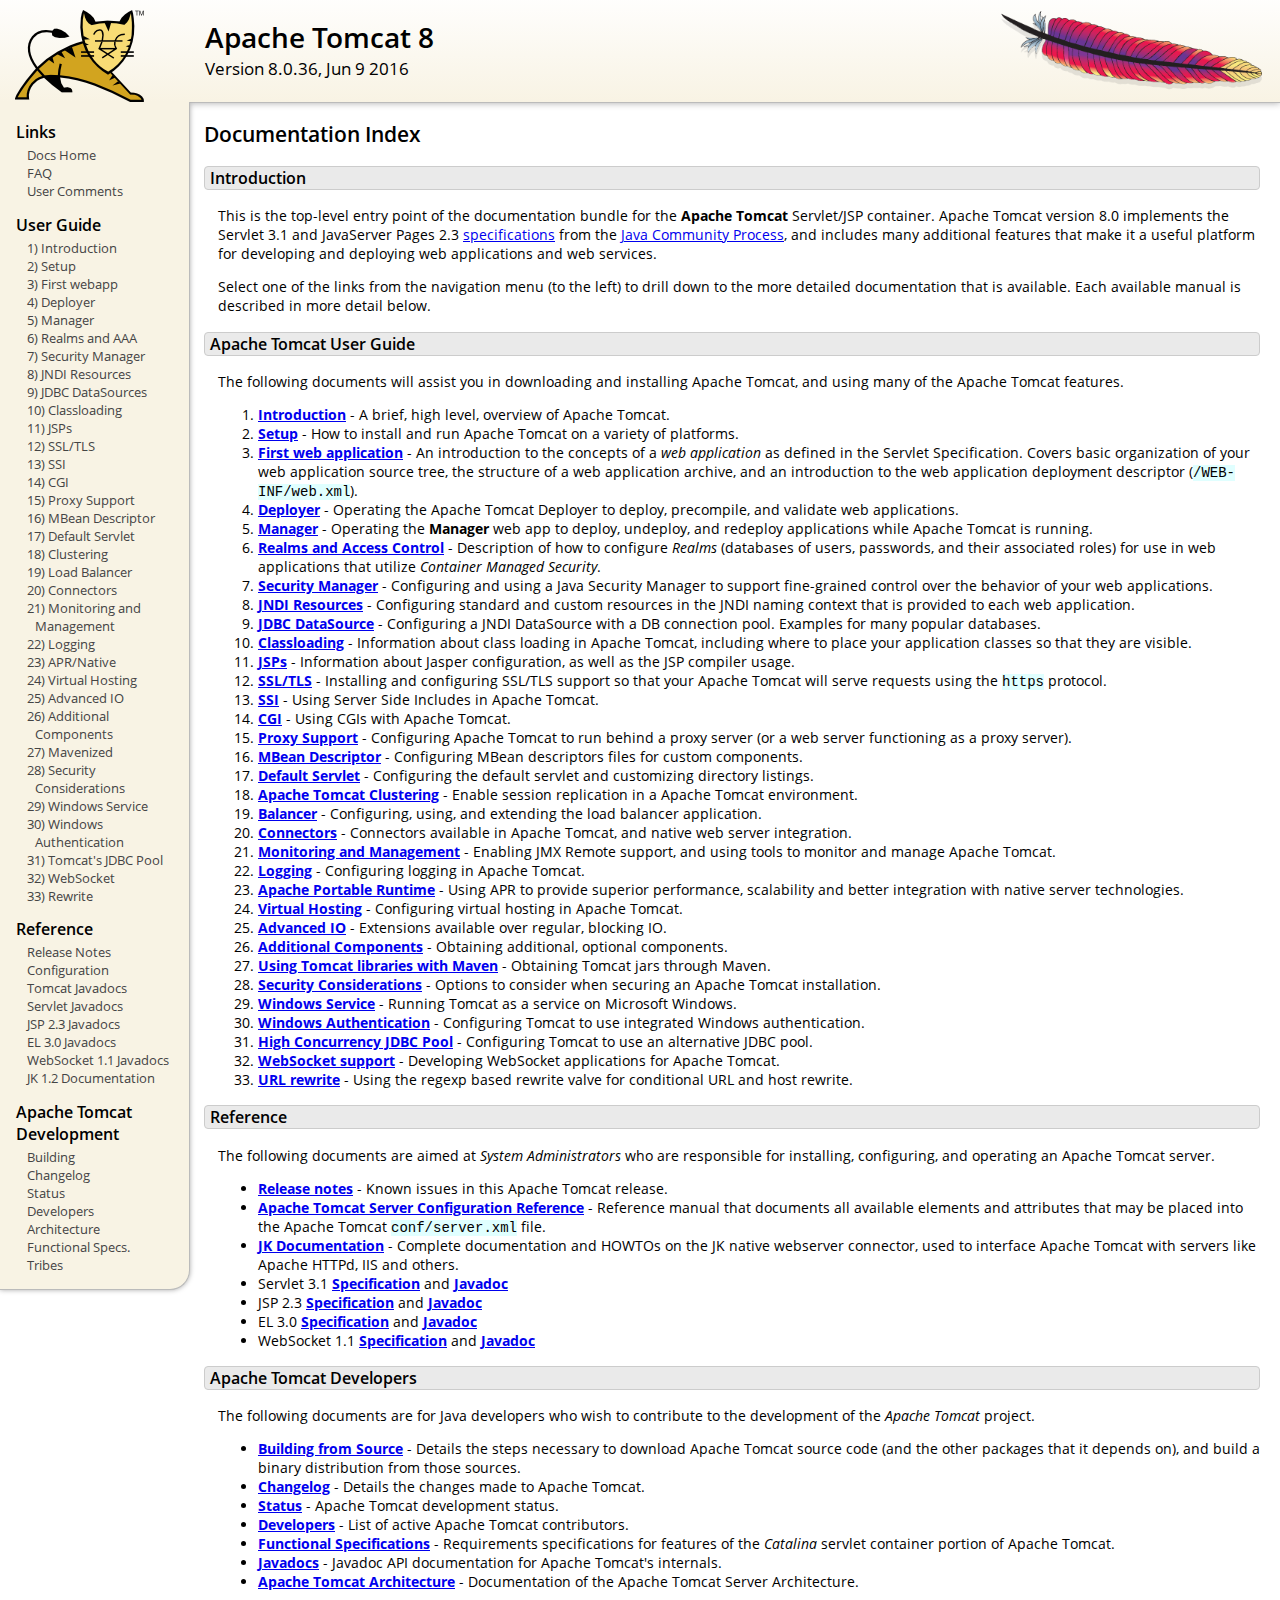
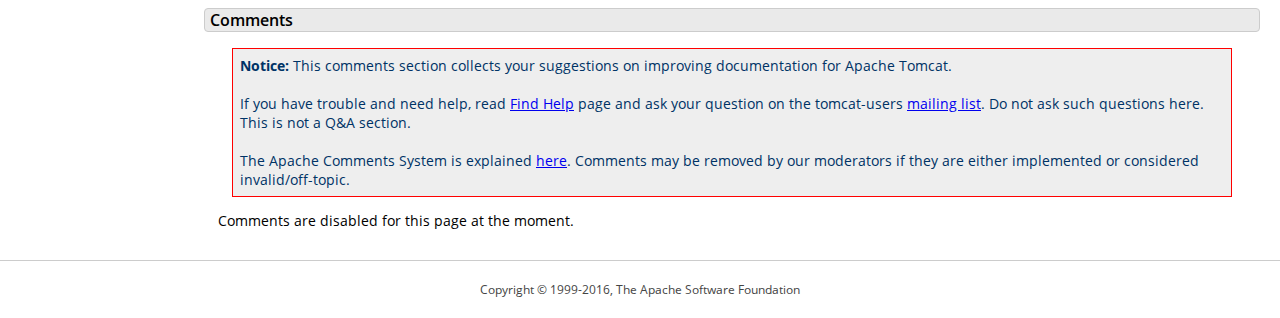
<file: webapps/docs/index.html>
<!DOCTYPE html SYSTEM "about:legacy-compat">
<html lang="en"><head><META http-equiv="Content-Type" content="text/html; charset=UTF-8"><link href="./images/docs-stylesheet.css" rel="stylesheet" type="text/css"><title>Apache Tomcat 8 (8.0.36) - Documentation Index</title><meta name="author" content="Craig R. McClanahan"><meta name="author" content="Remy Maucherat"><meta name="author" content="Yoav Shapira"><script type="application/javascript" data-comments-identifier="tomcat-8.0-doc/index">
    "use strict"; // Enable strict mode

    (function() {
      var thisScript = document.currentScript;
      if (!thisScript) { // Workaround for IE <= 11
        var scripts = document.getElementsByTagName("script");
        thisScript = scripts[scripts.length - 1];
      }
      document.addEventListener("DOMContentLoaded", (function() {
        var commentsDiv = document.getElementById("comments_thread");
        var commentsShortname = "tomcat";
        var commentsIdentifier = "http://tomcat.apache.org/" +
          thisScript.getAttribute("data-comments-identifier") + ".html";

        (function(w, d) {
          if (w.location.hostname.toLowerCase() == "tomcat.apache.org") {
            var s = d.createElement("script");
            s.type = "application/javascript";
            s.async = true;
            s.src = "https://comments.apache.org/show_comments.lua?site=" +
              encodeURIComponent(commentsShortname) +
              "&page=" + encodeURIComponent(commentsIdentifier);
            d.head.appendChild(s);
          } else {
            commentsDiv.appendChild(d.createTextNode("Comments are disabled for this page at the moment."));
          }
        })(window, document);
      }), false);
    })();
  </script></head><body><div id="wrapper"><header><div id="header"><div><div><div class="logo noPrint"><a href="http://tomcat.apache.org/"><img alt="Tomcat Home" src="./images/tomcat.png"></a></div><div style="height: 1px;"></div><div class="asfLogo noPrint"><a href="http://www.apache.org/" target="_blank"><img src="./images/asf-feather.png" alt="The Apache Software Foundation" style="width: 266px; height: 83px;"></a></div><h1>Apache Tomcat 8</h1><div class="versionInfo">
          Version 8.0.36,
          <time datetime="2016-06-09">Jun 9 2016</time></div><div style="height: 1px;"></div><div style="clear: left;"></div></div></div></div></header><div id="middle"><div><div id="mainLeft" class="noprint"><div><nav><div><h2>Links</h2><ul><li><a href="index.html">Docs Home</a></li><li><a href="http://wiki.apache.org/tomcat/FAQ">FAQ</a></li><li><a href="#comments_section">User Comments</a></li></ul></div><div><h2>User Guide</h2><ul><li><a href="introduction.html">1) Introduction</a></li><li><a href="setup.html">2) Setup</a></li><li><a href="appdev/index.html">3) First webapp</a></li><li><a href="deployer-howto.html">4) Deployer</a></li><li><a href="manager-howto.html">5) Manager</a></li><li><a href="realm-howto.html">6) Realms and AAA</a></li><li><a href="security-manager-howto.html">7) Security Manager</a></li><li><a href="jndi-resources-howto.html">8) JNDI Resources</a></li><li><a href="jndi-datasource-examples-howto.html">9) JDBC DataSources</a></li><li><a href="class-loader-howto.html">10) Classloading</a></li><li><a href="jasper-howto.html">11) JSPs</a></li><li><a href="ssl-howto.html">12) SSL/TLS</a></li><li><a href="ssi-howto.html">13) SSI</a></li><li><a href="cgi-howto.html">14) CGI</a></li><li><a href="proxy-howto.html">15) Proxy Support</a></li><li><a href="mbeans-descriptor-howto.html">16) MBean Descriptor</a></li><li><a href="default-servlet.html">17) Default Servlet</a></li><li><a href="cluster-howto.html">18) Clustering</a></li><li><a href="balancer-howto.html">19) Load Balancer</a></li><li><a href="connectors.html">20) Connectors</a></li><li><a href="monitoring.html">21) Monitoring and Management</a></li><li><a href="logging.html">22) Logging</a></li><li><a href="apr.html">23) APR/Native</a></li><li><a href="virtual-hosting-howto.html">24) Virtual Hosting</a></li><li><a href="aio.html">25) Advanced IO</a></li><li><a href="extras.html">26) Additional Components</a></li><li><a href="maven-jars.html">27) Mavenized</a></li><li><a href="security-howto.html">28) Security Considerations</a></li><li><a href="windows-service-howto.html">29) Windows Service</a></li><li><a href="windows-auth-howto.html">30) Windows Authentication</a></li><li><a href="jdbc-pool.html">31) Tomcat's JDBC Pool</a></li><li><a href="web-socket-howto.html">32) WebSocket</a></li><li><a href="rewrite.html">33) Rewrite</a></li></ul></div><div><h2>Reference</h2><ul><li><a href="RELEASE-NOTES.txt">Release Notes</a></li><li><a href="config/index.html">Configuration</a></li><li><a href="api/index.html">Tomcat Javadocs</a></li><li><a href="servletapi/index.html">Servlet Javadocs</a></li><li><a href="jspapi/index.html">JSP 2.3 Javadocs</a></li><li><a href="elapi/index.html">EL 3.0 Javadocs</a></li><li><a href="websocketapi/index.html">WebSocket 1.1 Javadocs</a></li><li><a href="http://tomcat.apache.org/connectors-doc/">JK 1.2 Documentation</a></li></ul></div><div><h2>Apache Tomcat Development</h2><ul><li><a href="building.html">Building</a></li><li><a href="changelog.html">Changelog</a></li><li><a href="http://wiki.apache.org/tomcat/TomcatVersions">Status</a></li><li><a href="developers.html">Developers</a></li><li><a href="architecture/index.html">Architecture</a></li><li><a href="funcspecs/index.html">Functional Specs.</a></li><li><a href="tribes/introduction.html">Tribes</a></li></ul></div></nav></div></div><div id="mainRight"><div id="content"><h2>Documentation Index</h2><h3 id="Introduction">Introduction</h3><div class="text">

<p>This is the top-level entry point of the documentation bundle for the
<strong>Apache Tomcat</strong> Servlet/JSP container.  Apache Tomcat version
8.0 implements the Servlet 3.1 and JavaServer Pages 2.3
<a href="http://wiki.apache.org/tomcat/Specifications">specifications</a> from the
<a href="http://www.jcp.org">Java Community Process</a>, and includes many
additional features that make it a useful platform for developing and deploying
web applications and web services.</p>

<p>Select one of the links from the navigation menu (to the left) to drill
down to the more detailed documentation that is available.  Each available
manual is described in more detail below.</p>

</div><h3 id="Apache_Tomcat_User_Guide">Apache Tomcat User Guide</h3><div class="text">

<p>The following documents will assist you in downloading and installing
Apache Tomcat, and using many of the Apache Tomcat features.</p>

<ol>
<li><a href="introduction.html"><strong>Introduction</strong></a> - A
    brief, high level, overview of Apache Tomcat.</li>
<li><a href="setup.html"><strong>Setup</strong></a> - How to install and run
    Apache Tomcat on a variety of platforms.</li>
<li><a href="appdev/index.html"><strong>First web application</strong></a>
    - An introduction to the concepts of a <em>web application</em> as defined
    in the Servlet Specification.  Covers basic organization of your web application
    source tree, the structure of a web application archive, and an
    introduction to the web application deployment descriptor
    (<code>/WEB-INF/web.xml</code>).</li>
<li><a href="deployer-howto.html"><strong>Deployer</strong></a> -
    Operating the Apache Tomcat Deployer to deploy, precompile, and validate web
    applications.</li>
<li><a href="manager-howto.html"><strong>Manager</strong></a> -
    Operating the <strong>Manager</strong> web app to deploy, undeploy, and
    redeploy applications while Apache Tomcat is running.</li>
<li><a href="realm-howto.html"><strong>Realms and Access Control</strong></a>
    - Description of how to configure <em>Realms</em> (databases of users,
    passwords, and their associated roles) for use in web applications that
    utilize <em>Container Managed Security</em>.</li>
<li><a href="security-manager-howto.html"><strong>Security Manager</strong></a>
    - Configuring and using a Java Security Manager to
    support fine-grained control over the behavior of your web applications.
    </li>
<li><a href="jndi-resources-howto.html"><strong>JNDI Resources</strong></a>
    - Configuring standard and custom resources in the JNDI naming context
    that is provided to each web application.</li>
<li><a href="jndi-datasource-examples-howto.html">
    <strong>JDBC DataSource</strong></a>
    - Configuring a JNDI DataSource with a DB connection pool.
    Examples for many popular databases.</li>
<li><a href="class-loader-howto.html"><strong>Classloading</strong></a>
    - Information about class loading in Apache Tomcat, including where to place
    your application classes so that they are visible.</li>
<li><a href="jasper-howto.html"><strong>JSPs</strong></a>
    - Information about Jasper configuration, as well as the JSP compiler
    usage.</li>
<li><a href="ssl-howto.html"><strong>SSL/TLS</strong></a> -
    Installing and configuring SSL/TLS support so that your Apache Tomcat will
    serve requests using the <code>https</code> protocol.</li>
<li><a href="ssi-howto.html"><strong>SSI</strong></a> -
    Using Server Side Includes in Apache Tomcat.</li>
<li><a href="cgi-howto.html"><strong>CGI</strong></a> -
    Using CGIs with Apache Tomcat.</li>
<li><a href="proxy-howto.html"><strong>Proxy Support</strong></a> -
    Configuring Apache Tomcat to run behind a proxy server (or a web server
    functioning as a proxy server).</li>
<li><a href="mbeans-descriptor-howto.html"><strong>MBean Descriptor</strong></a> -
    Configuring MBean descriptors files for custom components.</li>
<li><a href="default-servlet.html"><strong>Default Servlet</strong></a> -
    Configuring the default servlet and customizing directory listings.</li>
<li><a href="cluster-howto.html"><strong>Apache Tomcat Clustering</strong></a> -
    Enable session replication in a Apache Tomcat environment.</li>
<li><a href="balancer-howto.html"><strong>Balancer</strong></a> -
    Configuring, using, and extending the load balancer application.</li>
<li><a href="connectors.html"><strong>Connectors</strong></a> -
    Connectors available in Apache Tomcat, and native web server integration.</li>
<li><a href="monitoring.html"><strong>Monitoring and Management</strong></a> -
    Enabling JMX Remote support, and using tools to monitor and manage Apache Tomcat.</li>
<li><a href="logging.html"><strong>Logging</strong></a> -
    Configuring logging in Apache Tomcat.</li>
<li><a href="apr.html"><strong>Apache Portable Runtime</strong></a> -
    Using APR to provide superior performance, scalability and better
    integration with native server technologies.</li>
<li><a href="virtual-hosting-howto.html"><strong>Virtual Hosting</strong></a> -
    Configuring virtual hosting in Apache Tomcat.</li>
<li><a href="aio.html"><strong>Advanced IO</strong></a> -
    Extensions available over regular, blocking IO.</li>
<li><a href="extras.html"><strong>Additional Components</strong></a> -
    Obtaining additional, optional components.</li>
<li><a href="maven-jars.html"><strong>Using Tomcat libraries with Maven</strong></a> -
    Obtaining Tomcat jars through Maven.</li>
<li><a href="security-howto.html"><strong>Security Considerations</strong></a> -
    Options to consider when securing an Apache Tomcat installation.</li>
<li><a href="windows-service-howto.html"><strong>Windows Service</strong></a> -
    Running Tomcat as a service on Microsoft Windows.</li>
<li><a href="windows-auth-howto.html"><strong>Windows Authentication</strong></a> -
    Configuring Tomcat to use integrated Windows authentication.</li>
<li><a href="jdbc-pool.html"><strong>High Concurrency JDBC Pool</strong></a> -
    Configuring Tomcat to use an alternative JDBC pool.</li>
<li><a href="web-socket-howto.html"><strong>WebSocket support</strong></a> -
    Developing WebSocket applications for Apache Tomcat.</li>
<li><a href="rewrite.html"><strong>URL rewrite</strong></a> -
    Using the regexp based rewrite valve for conditional URL and host rewrite.</li>

</ol>

</div><h3 id="Reference">Reference</h3><div class="text">

<p>The following documents are aimed at <em>System Administrators</em> who
are responsible for installing, configuring, and operating an Apache Tomcat server.
</p>
<ul>
<li><a href="RELEASE-NOTES.txt"><strong>Release notes</strong></a>
    - Known issues in this Apache Tomcat release.
    </li>
<li><a href="config/index.html"><strong>Apache Tomcat Server Configuration Reference</strong></a>
    - Reference manual that documents all available elements and attributes
      that may be placed into the Apache Tomcat <code>conf/server.xml</code> file.
    </li>
<li><a href="http://tomcat.apache.org/connectors-doc/index.html"><strong>JK Documentation</strong></a>
    - Complete documentation and HOWTOs on the JK native webserver connector,
      used to interface Apache Tomcat with servers like Apache HTTPd, IIS
      and others.</li>
<li>Servlet 3.1
    <a href="http://jcp.org/aboutJava/communityprocess/final/jsr340/index.html">
    <strong>Specification</strong></a> and
    <a href="http://docs.oracle.com/javaee/7/api/javax/servlet/package-summary.html">
    <strong>Javadoc</strong></a>
    </li>
<li>JSP 2.3
    <a href="http://jcp.org/aboutJava/communityprocess/mrel/jsr245/index2.html">
    <strong>Specification</strong></a> and
    <a href="http://docs.oracle.com/javaee/7/api/javax/servlet/jsp/package-summary.html">
    <strong>Javadoc</strong></a>
    </li>
<li>EL 3.0
    <a href="http://jcp.org/aboutJava/communityprocess/final/jsr341/index.html">
    <strong>Specification</strong></a> and
    <a href="http://docs.oracle.com/javaee/7/api/javax/el/package-summary.html">
    <strong>Javadoc</strong></a>
    </li>
<li>WebSocket 1.1
    <a href="https://jcp.org/aboutJava/communityprocess/mrel/jsr356/index.html">
    <strong>Specification</strong></a> and
    <a href="http://docs.oracle.com/javaee/7/api/javax/websocket/package-summary.html">
    <strong>Javadoc</strong></a>
    </li>
</ul>

</div><h3 id="Apache_Tomcat_Developers">Apache Tomcat Developers</h3><div class="text">

<p>The following documents are for Java developers who wish to contribute to
the development of the <em>Apache Tomcat</em> project.</p>
<ul>
<li><a href="building.html"><strong>Building from Source</strong></a> -
    Details the steps necessary to download Apache Tomcat source code (and the
    other packages that it depends on), and build a binary distribution from
    those sources.
    </li>
<li><a href="changelog.html"><strong>Changelog</strong></a> - Details the
    changes made to Apache Tomcat.
    </li>
<li><a href="http://wiki.apache.org/tomcat/TomcatVersions"><strong>Status</strong></a> -
    Apache Tomcat development status.
    </li>
<li><a href="developers.html"><strong>Developers</strong></a> - List of active
    Apache Tomcat contributors.
    </li>
<li><a href="funcspecs/index.html"><strong>Functional Specifications</strong></a>
    - Requirements specifications for features of the <em>Catalina</em> servlet
    container portion of Apache Tomcat.</li>
<li><a href="api/index.html"><strong>Javadocs</strong></a>
    - Javadoc API documentation for Apache Tomcat's internals.</li>
<li><a href="architecture/index.html"><strong>Apache Tomcat Architecture</strong></a>
    - Documentation of the Apache Tomcat Server Architecture.</li>
</ul>

</div><div class="noprint"><h3 id="comments_section">
                  Comments
                </h3><div class="text"><p class="notice"><strong>Notice: </strong>This comments section collects your suggestions
                    on improving documentation for Apache Tomcat.<br><br>
                    If you have trouble and need help, read
                    <a href="http://tomcat.apache.org/findhelp.html">Find Help</a> page
                    and ask your question on the tomcat-users
                    <a href="http://tomcat.apache.org/lists.html">mailing list</a>.
                    Do not ask such questions here. This is not a Q&amp;A section.<br><br>
                    The Apache Comments System is explained <a href="./comments.html">here</a>.
                    Comments may be removed by our moderators if they are either
                    implemented or considered invalid/off-topic.
                  </p><div id="comments_thread"></div></div></div></div></div></div></div><footer><div id="footer">
    Copyright &copy; 1999-2016, The Apache Software Foundation
  </div></footer></div></body></html>
</file>
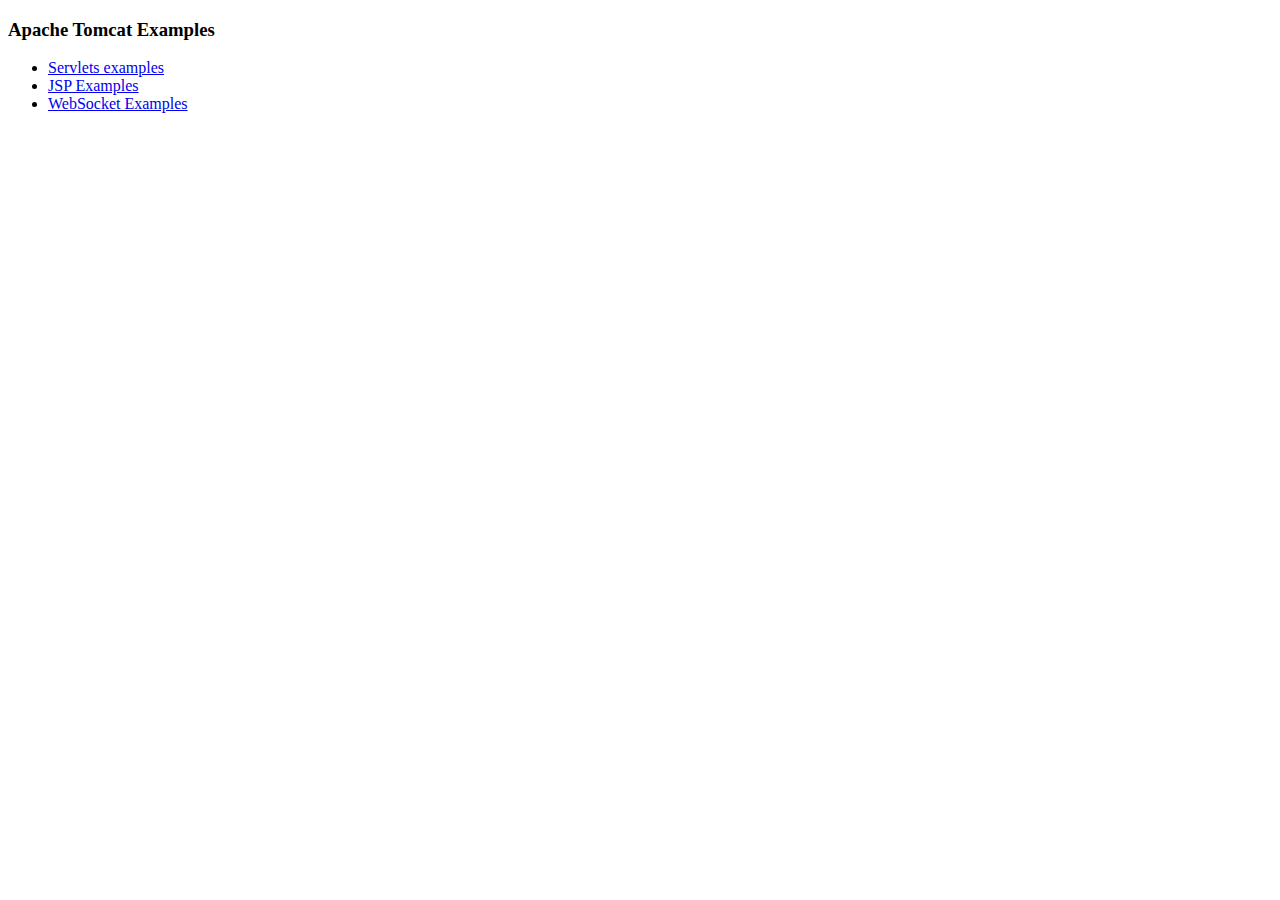
<file: webapps/examples/index.html>
<!--
  Licensed to the Apache Software Foundation (ASF) under one or more
  contributor license agreements.  See the NOTICE file distributed with
  this work for additional information regarding copyright ownership.
  The ASF licenses this file to You under the Apache License, Version 2.0
  (the "License"); you may not use this file except in compliance with
  the License.  You may obtain a copy of the License at

      http://www.apache.org/licenses/LICENSE-2.0

  Unless required by applicable law or agreed to in writing, software
  distributed under the License is distributed on an "AS IS" BASIS,
  WITHOUT WARRANTIES OR CONDITIONS OF ANY KIND, either express or implied.
  See the License for the specific language governing permissions and
  limitations under the License.
-->
<!DOCTYPE HTML><html lang="en"><head>
<meta charset="UTF-8">
<title>Apache Tomcat Examples</title>
</head>
<body>
<p>
<h3>Apache Tomcat Examples</H3>
<p></p>
<ul>
<li><a href="servlets">Servlets examples</a></li>
<li><a href="jsp">JSP Examples</a></li>
<li><a href="websocket/index.xhtml">WebSocket Examples</a></li>
</ul>
</body></html>
</file>
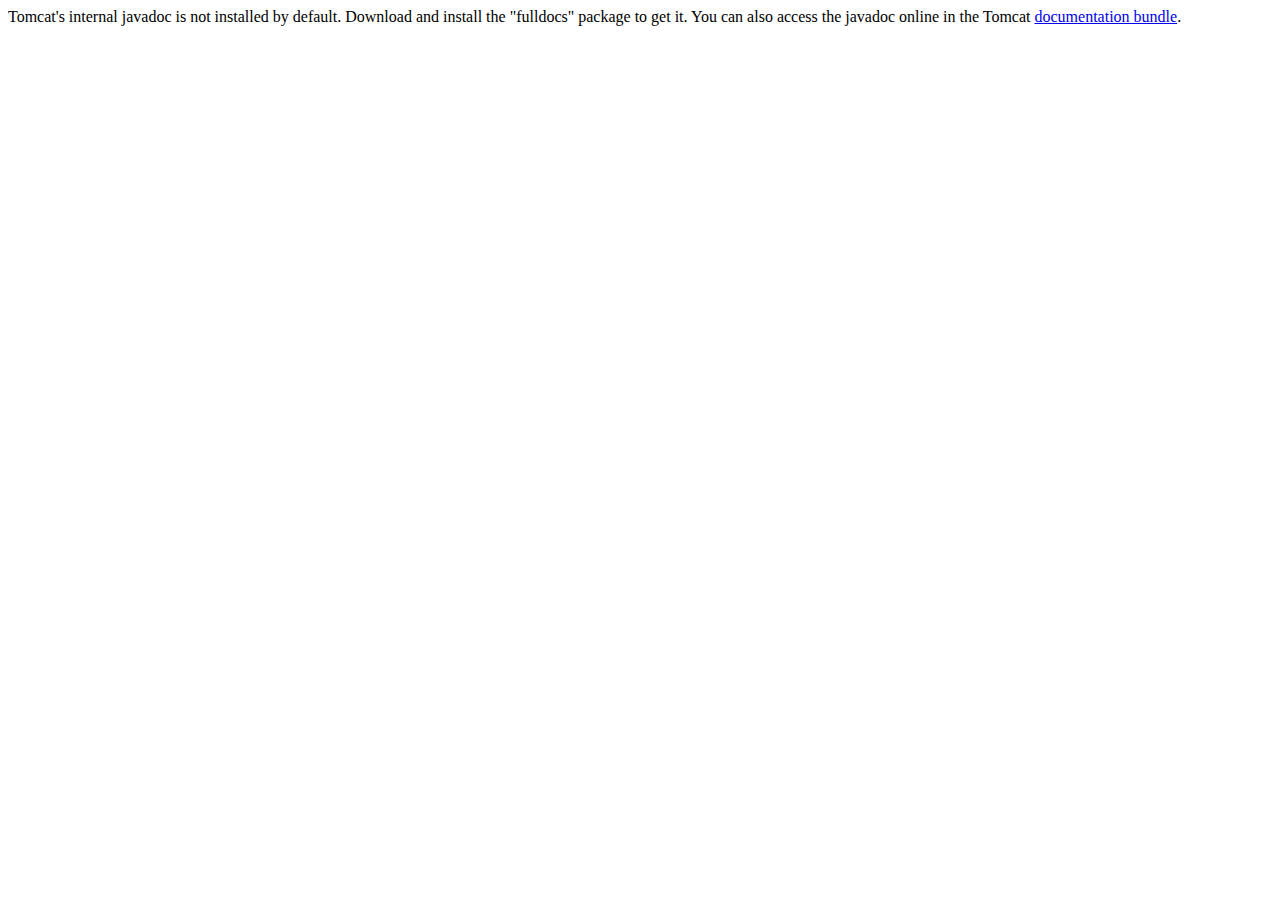
<file: webapps/docs/api/index.html>
<!--
  Licensed to the Apache Software Foundation (ASF) under one or more
  contributor license agreements.  See the NOTICE file distributed with
  this work for additional information regarding copyright ownership.
  The ASF licenses this file to You under the Apache License, Version 2.0
  (the "License"); you may not use this file except in compliance with
  the License.  You may obtain a copy of the License at

      http://www.apache.org/licenses/LICENSE-2.0

  Unless required by applicable law or agreed to in writing, software
  distributed under the License is distributed on an "AS IS" BASIS,
  WITHOUT WARRANTIES OR CONDITIONS OF ANY KIND, either express or implied.
  See the License for the specific language governing permissions and
  limitations under the License.
-->
<!DOCTYPE html>
<html>
    <head>
    <meta charset="UTF-8" />
    <title>API docs</title>
</head>

<body>

Tomcat's internal javadoc is not installed by default. Download and install
the "fulldocs" package to get it.

You can also access the javadoc online in the Tomcat
<a href="http://tomcat.apache.org/tomcat-8.0-doc/">
documentation bundle</a>.

</body>
</html>
</file>
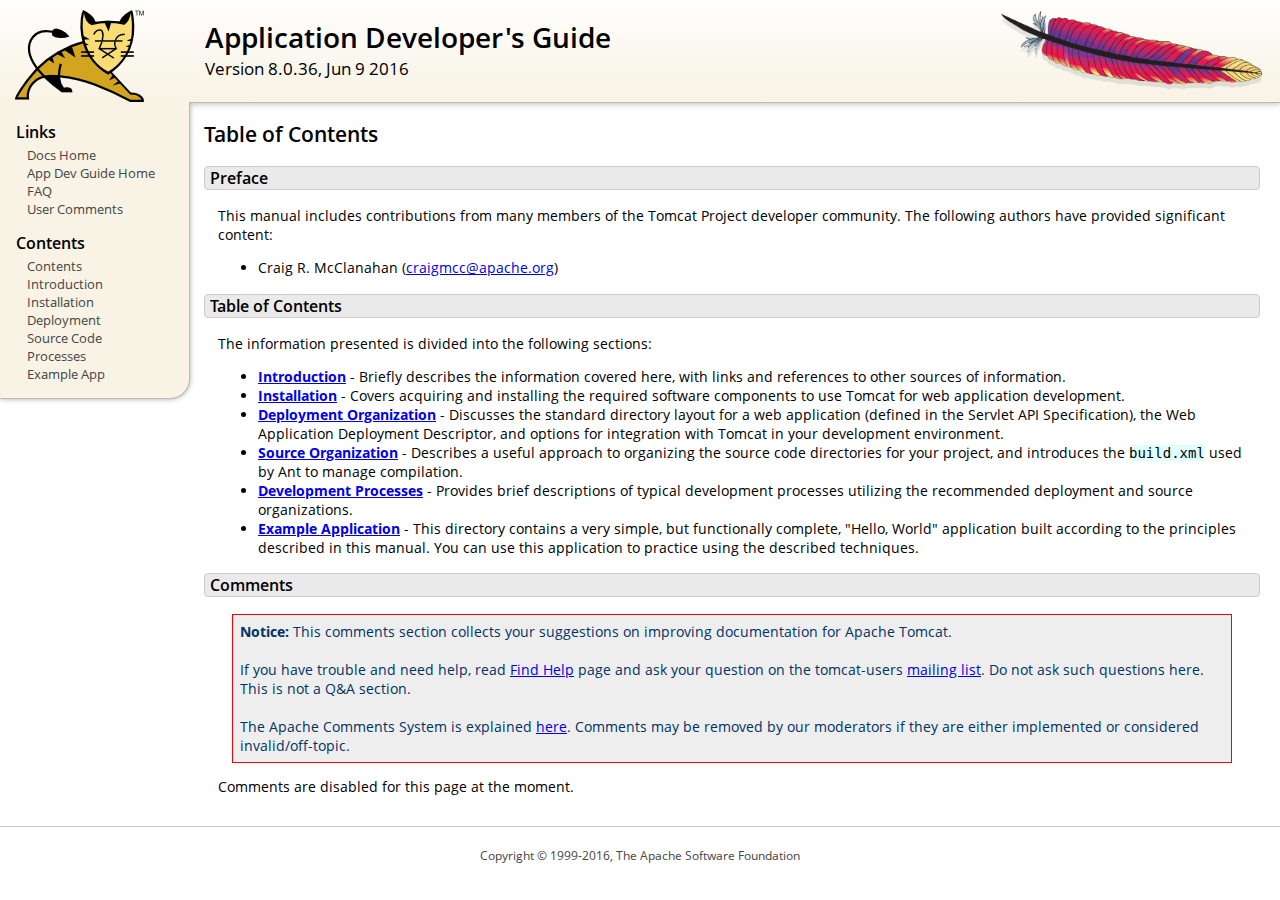
<file: webapps/docs/appdev/index.html>
<!DOCTYPE html SYSTEM "about:legacy-compat">
<html lang="en"><head><META http-equiv="Content-Type" content="text/html; charset=UTF-8"><link href="../images/docs-stylesheet.css" rel="stylesheet" type="text/css"><title>Application Developer's Guide (8.0.36) - Table of Contents</title><meta name="author" content="Craig R. McClanahan"><script type="application/javascript" data-comments-identifier="tomcat-8.0-doc/appdev/index">
    "use strict"; // Enable strict mode

    (function() {
      var thisScript = document.currentScript;
      if (!thisScript) { // Workaround for IE <= 11
        var scripts = document.getElementsByTagName("script");
        thisScript = scripts[scripts.length - 1];
      }
      document.addEventListener("DOMContentLoaded", (function() {
        var commentsDiv = document.getElementById("comments_thread");
        var commentsShortname = "tomcat";
        var commentsIdentifier = "http://tomcat.apache.org/" +
          thisScript.getAttribute("data-comments-identifier") + ".html";

        (function(w, d) {
          if (w.location.hostname.toLowerCase() == "tomcat.apache.org") {
            var s = d.createElement("script");
            s.type = "application/javascript";
            s.async = true;
            s.src = "https://comments.apache.org/show_comments.lua?site=" +
              encodeURIComponent(commentsShortname) +
              "&page=" + encodeURIComponent(commentsIdentifier);
            d.head.appendChild(s);
          } else {
            commentsDiv.appendChild(d.createTextNode("Comments are disabled for this page at the moment."));
          }
        })(window, document);
      }), false);
    })();
  </script></head><body><div id="wrapper"><header><div id="header"><div><div><div class="logo noPrint"><a href="http://tomcat.apache.org/"><img alt="Tomcat Home" src="../images/tomcat.png"></a></div><div style="height: 1px;"></div><div class="asfLogo noPrint"><a href="http://www.apache.org/" target="_blank"><img src="../images/asf-feather.png" alt="The Apache Software Foundation" style="width: 266px; height: 83px;"></a></div><h1>Application Developer's Guide</h1><div class="versionInfo">
          Version 8.0.36,
          <time datetime="2016-06-09">Jun 9 2016</time></div><div style="height: 1px;"></div><div style="clear: left;"></div></div></div></div></header><div id="middle"><div><div id="mainLeft" class="noprint"><div><nav><div><h2>Links</h2><ul><li><a href="../index.html">Docs Home</a></li><li><a href="index.html">App Dev Guide Home</a></li><li><a href="http://wiki.apache.org/tomcat/FAQ">FAQ</a></li><li><a href="#comments_section">User Comments</a></li></ul></div><div><h2>Contents</h2><ul><li><a href="index.html">Contents</a></li><li><a href="introduction.html">Introduction</a></li><li><a href="installation.html">Installation</a></li><li><a href="deployment.html">Deployment</a></li><li><a href="source.html">Source Code</a></li><li><a href="processes.html">Processes</a></li><li><a href="sample/">Example App</a></li></ul></div></nav></div></div><div id="mainRight"><div id="content"><h2>Table of Contents</h2><h3 id="Preface">Preface</h3><div class="text">

<p>This manual includes contributions from many members of the Tomcat Project
developer community.  The following authors have provided significant content:
</p>
<ul>
<li>Craig R. McClanahan
    (<a href="mailto:craigmcc@apache.org">craigmcc@apache.org</a>)</li>
</ul>

</div><h3 id="Table_of_Contents">Table of Contents</h3><div class="text">

<p>The information presented is divided into the following sections:</p>
<ul>
<li><a href="introduction.html"><strong>Introduction</strong></a> -
    Briefly describes the information covered here, with
    links and references to other sources of information.</li>
<li><a href="installation.html"><strong>Installation</strong></a> -
    Covers acquiring and installing the required software
    components to use Tomcat for web application development.</li>
<li><a href="deployment.html"><strong>Deployment Organization</strong></a> -
    Discusses the standard directory layout for a web application
    (defined in the Servlet API Specification), the Web Application
    Deployment Descriptor, and options for integration with Tomcat
    in your development environment.</li>
<li><a href="source.html"><strong>Source Organization</strong></a> -
    Describes a useful approach to organizing the source code
    directories for your project, and introduces the
    <code>build.xml</code> used by Ant to manage compilation.</li>
<li><a href="processes.html"><strong>Development Processes</strong></a> -
    Provides brief descriptions of typical development processes
    utilizing the recommended deployment and source organizations.</li>
<li><a href="sample/" target="_blank"><strong>Example Application</strong></a> -
    This directory contains a very simple, but functionally complete,
    "Hello, World" application built according to the principles
    described in this manual.  You can use this application to
    practice using the described techniques.</li>
</ul>

</div><div class="noprint"><h3 id="comments_section">
                  Comments
                </h3><div class="text"><p class="notice"><strong>Notice: </strong>This comments section collects your suggestions
                    on improving documentation for Apache Tomcat.<br><br>
                    If you have trouble and need help, read
                    <a href="http://tomcat.apache.org/findhelp.html">Find Help</a> page
                    and ask your question on the tomcat-users
                    <a href="http://tomcat.apache.org/lists.html">mailing list</a>.
                    Do not ask such questions here. This is not a Q&amp;A section.<br><br>
                    The Apache Comments System is explained <a href="../comments.html">here</a>.
                    Comments may be removed by our moderators if they are either
                    implemented or considered invalid/off-topic.
                  </p><div id="comments_thread"></div></div></div></div></div></div></div><footer><div id="footer">
    Copyright &copy; 1999-2016, The Apache Software Foundation
  </div></footer></div></body></html>
</file>
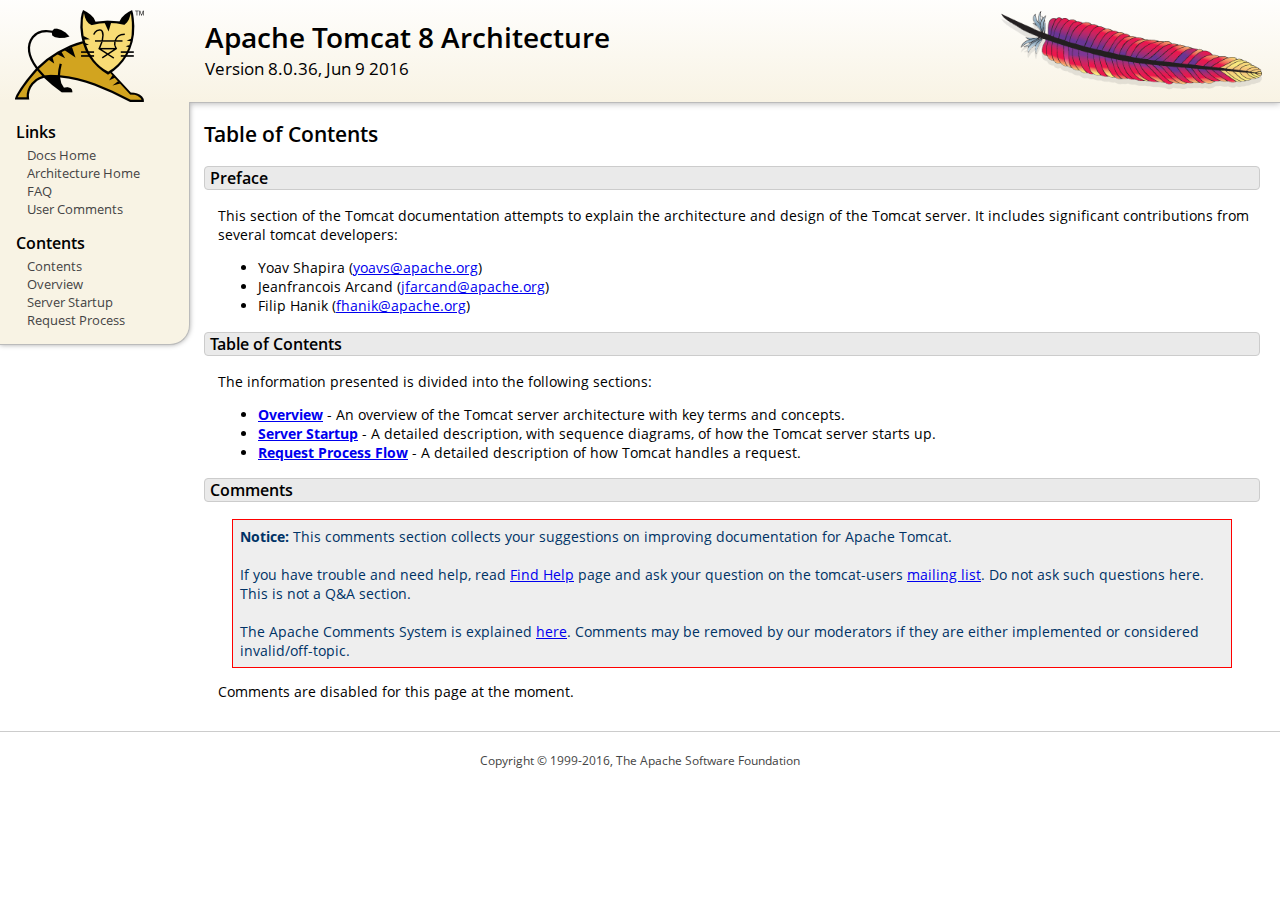
<file: webapps/docs/architecture/index.html>
<!DOCTYPE html SYSTEM "about:legacy-compat">
<html lang="en"><head><META http-equiv="Content-Type" content="text/html; charset=UTF-8"><link href="../images/docs-stylesheet.css" rel="stylesheet" type="text/css"><title>Apache Tomcat 8 Architecture (8.0.36) - Table of Contents</title><meta name="author" content="Yoav Shapira"><script type="application/javascript" data-comments-identifier="tomcat-8.0-doc/architecture/index">
    "use strict"; // Enable strict mode

    (function() {
      var thisScript = document.currentScript;
      if (!thisScript) { // Workaround for IE <= 11
        var scripts = document.getElementsByTagName("script");
        thisScript = scripts[scripts.length - 1];
      }
      document.addEventListener("DOMContentLoaded", (function() {
        var commentsDiv = document.getElementById("comments_thread");
        var commentsShortname = "tomcat";
        var commentsIdentifier = "http://tomcat.apache.org/" +
          thisScript.getAttribute("data-comments-identifier") + ".html";

        (function(w, d) {
          if (w.location.hostname.toLowerCase() == "tomcat.apache.org") {
            var s = d.createElement("script");
            s.type = "application/javascript";
            s.async = true;
            s.src = "https://comments.apache.org/show_comments.lua?site=" +
              encodeURIComponent(commentsShortname) +
              "&page=" + encodeURIComponent(commentsIdentifier);
            d.head.appendChild(s);
          } else {
            commentsDiv.appendChild(d.createTextNode("Comments are disabled for this page at the moment."));
          }
        })(window, document);
      }), false);
    })();
  </script></head><body><div id="wrapper"><header><div id="header"><div><div><div class="logo noPrint"><a href="http://tomcat.apache.org/"><img alt="Tomcat Home" src="../images/tomcat.png"></a></div><div style="height: 1px;"></div><div class="asfLogo noPrint"><a href="http://www.apache.org/" target="_blank"><img src="../images/asf-feather.png" alt="The Apache Software Foundation" style="width: 266px; height: 83px;"></a></div><h1>Apache Tomcat 8 Architecture</h1><div class="versionInfo">
          Version 8.0.36,
          <time datetime="2016-06-09">Jun 9 2016</time></div><div style="height: 1px;"></div><div style="clear: left;"></div></div></div></div></header><div id="middle"><div><div id="mainLeft" class="noprint"><div><nav><div><h2>Links</h2><ul><li><a href="../index.html">Docs Home</a></li><li><a href="index.html">Architecture Home</a></li><li><a href="http://wiki.apache.org/tomcat/FAQ">FAQ</a></li><li><a href="#comments_section">User Comments</a></li></ul></div><div><h2>Contents</h2><ul><li><a href="index.html">Contents</a></li><li><a href="overview.html">Overview</a></li><li><a href="startup.html">Server Startup</a></li><li><a href="requestProcess.html">Request Process</a></li></ul></div></nav></div></div><div id="mainRight"><div id="content"><h2>Table of Contents</h2><h3 id="Preface">Preface</h3><div class="text">

<p>This section of the Tomcat documentation attempts to explain
the architecture and design of the Tomcat server.  It includes significant
contributions from several tomcat developers:
</p>
<ul>
<li>Yoav Shapira
    (<a href="mailto:yoavs@apache.org">yoavs@apache.org</a>)</li>
<li>Jeanfrancois Arcand
    (<a href="mailto:jfarcand@apache.org">jfarcand@apache.org</a>)</li>
<li>Filip Hanik
    (<a href="mailto:fhanik@apache.org">fhanik@apache.org</a>)</li>
</ul>

</div><h3 id="Table_of_Contents">Table of Contents</h3><div class="text">

<p>The information presented is divided into the following sections:</p>
<ul>
<li><a href="overview.html"><strong>Overview</strong></a> -
    An overview of the Tomcat server architecture with key terms
    and concepts.</li>
<li><a href="startup.html"><strong>Server Startup</strong></a> -
    A detailed description, with sequence diagrams, of how the Tomcat
    server starts up.</li>
<li><a href="requestProcess.html"><strong>Request Process Flow</strong></a> -
    A detailed description of how Tomcat handles a request.</li>
</ul>

</div><div class="noprint"><h3 id="comments_section">
                  Comments
                </h3><div class="text"><p class="notice"><strong>Notice: </strong>This comments section collects your suggestions
                    on improving documentation for Apache Tomcat.<br><br>
                    If you have trouble and need help, read
                    <a href="http://tomcat.apache.org/findhelp.html">Find Help</a> page
                    and ask your question on the tomcat-users
                    <a href="http://tomcat.apache.org/lists.html">mailing list</a>.
                    Do not ask such questions here. This is not a Q&amp;A section.<br><br>
                    The Apache Comments System is explained <a href="../comments.html">here</a>.
                    Comments may be removed by our moderators if they are either
                    implemented or considered invalid/off-topic.
                  </p><div id="comments_thread"></div></div></div></div></div></div></div><footer><div id="footer">
    Copyright &copy; 1999-2016, The Apache Software Foundation
  </div></footer></div></body></html>
</file>
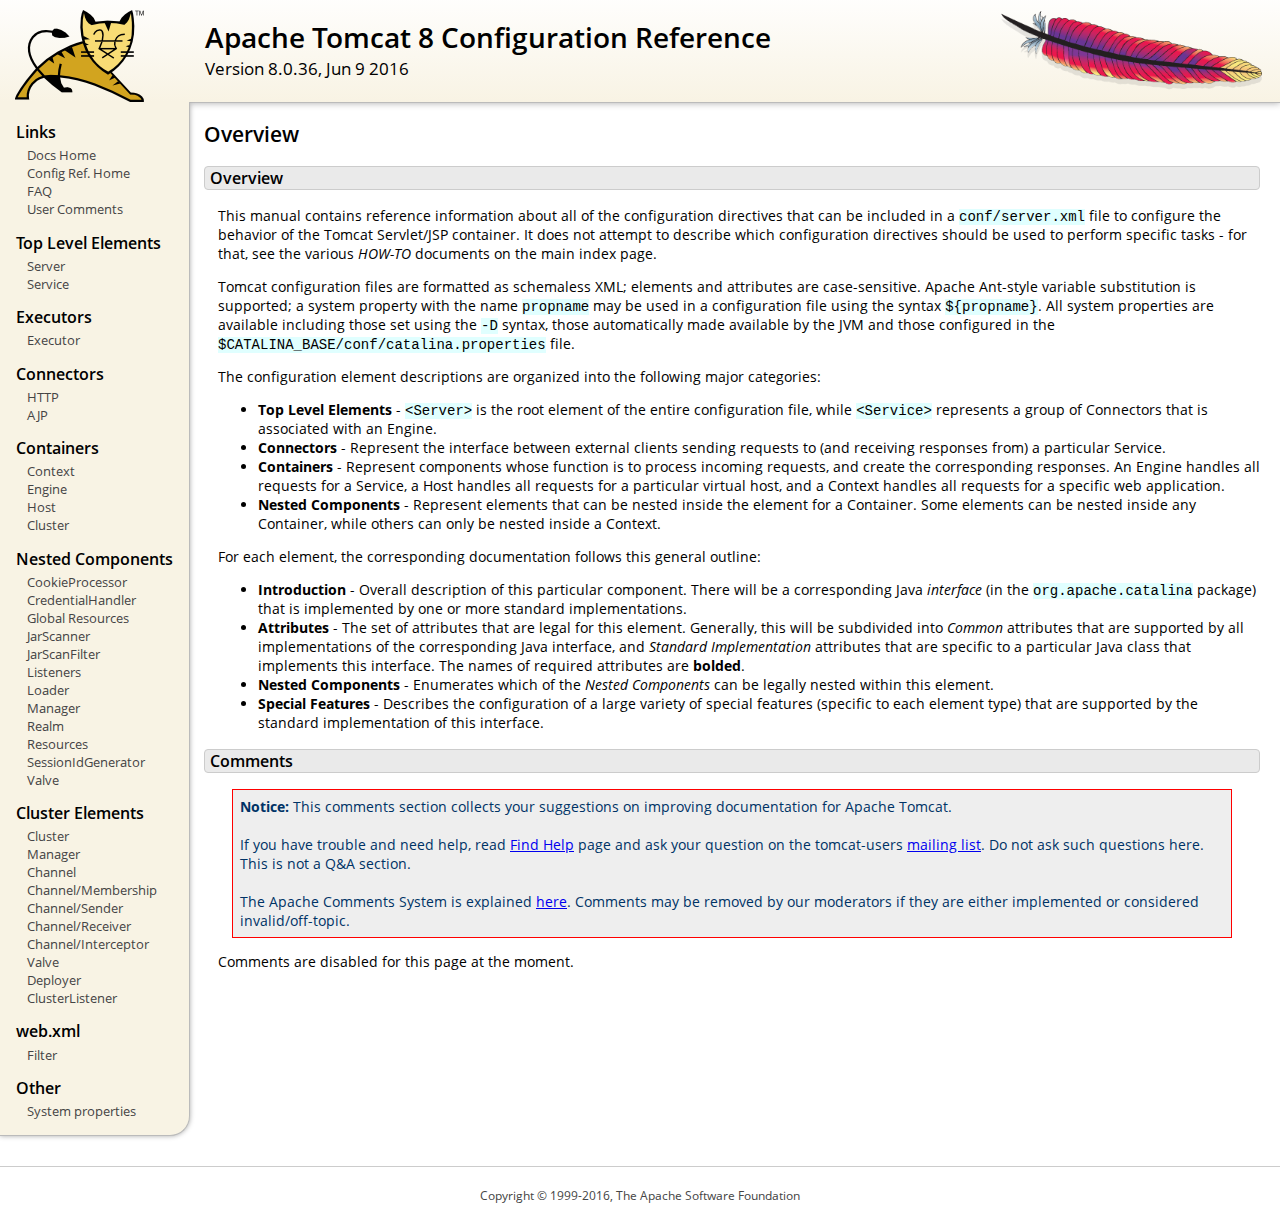
<file: webapps/docs/config/index.html>
<!DOCTYPE html SYSTEM "about:legacy-compat">
<html lang="en"><head><META http-equiv="Content-Type" content="text/html; charset=UTF-8"><link href="../images/docs-stylesheet.css" rel="stylesheet" type="text/css"><title>Apache Tomcat 8 Configuration Reference (8.0.36) - Overview</title><meta name="author" content="Craig R. McClanahan"><script type="application/javascript" data-comments-identifier="tomcat-8.0-doc/config/index">
    "use strict"; // Enable strict mode

    (function() {
      var thisScript = document.currentScript;
      if (!thisScript) { // Workaround for IE <= 11
        var scripts = document.getElementsByTagName("script");
        thisScript = scripts[scripts.length - 1];
      }
      document.addEventListener("DOMContentLoaded", (function() {
        var commentsDiv = document.getElementById("comments_thread");
        var commentsShortname = "tomcat";
        var commentsIdentifier = "http://tomcat.apache.org/" +
          thisScript.getAttribute("data-comments-identifier") + ".html";

        (function(w, d) {
          if (w.location.hostname.toLowerCase() == "tomcat.apache.org") {
            var s = d.createElement("script");
            s.type = "application/javascript";
            s.async = true;
            s.src = "https://comments.apache.org/show_comments.lua?site=" +
              encodeURIComponent(commentsShortname) +
              "&page=" + encodeURIComponent(commentsIdentifier);
            d.head.appendChild(s);
          } else {
            commentsDiv.appendChild(d.createTextNode("Comments are disabled for this page at the moment."));
          }
        })(window, document);
      }), false);
    })();
  </script></head><body><div id="wrapper"><header><div id="header"><div><div><div class="logo noPrint"><a href="http://tomcat.apache.org/"><img alt="Tomcat Home" src="../images/tomcat.png"></a></div><div style="height: 1px;"></div><div class="asfLogo noPrint"><a href="http://www.apache.org/" target="_blank"><img src="../images/asf-feather.png" alt="The Apache Software Foundation" style="width: 266px; height: 83px;"></a></div><h1>Apache Tomcat 8 Configuration Reference</h1><div class="versionInfo">
          Version 8.0.36,
          <time datetime="2016-06-09">Jun 9 2016</time></div><div style="height: 1px;"></div><div style="clear: left;"></div></div></div></div></header><div id="middle"><div><div id="mainLeft" class="noprint"><div><nav><div><h2>Links</h2><ul><li><a href="../index.html">Docs Home</a></li><li><a href="index.html">Config Ref. Home</a></li><li><a href="http://wiki.apache.org/tomcat/FAQ">FAQ</a></li><li><a href="#comments_section">User Comments</a></li></ul></div><div><h2>Top Level Elements</h2><ul><li><a href="server.html">Server</a></li><li><a href="service.html">Service</a></li></ul></div><div><h2>Executors</h2><ul><li><a href="executor.html">Executor</a></li></ul></div><div><h2>Connectors</h2><ul><li><a href="http.html">HTTP</a></li><li><a href="ajp.html">AJP</a></li></ul></div><div><h2>Containers</h2><ul><li><a href="context.html">Context</a></li><li><a href="engine.html">Engine</a></li><li><a href="host.html">Host</a></li><li><a href="cluster.html">Cluster</a></li></ul></div><div><h2>Nested Components</h2><ul><li><a href="cookie-processor.html">CookieProcessor</a></li><li><a href="credentialhandler.html">CredentialHandler</a></li><li><a href="globalresources.html">Global Resources</a></li><li><a href="jar-scanner.html">JarScanner</a></li><li><a href="jar-scan-filter.html">JarScanFilter</a></li><li><a href="listeners.html">Listeners</a></li><li><a href="loader.html">Loader</a></li><li><a href="manager.html">Manager</a></li><li><a href="realm.html">Realm</a></li><li><a href="resources.html">Resources</a></li><li><a href="sessionidgenerator.html">SessionIdGenerator</a></li><li><a href="valve.html">Valve</a></li></ul></div><div><h2>Cluster Elements</h2><ul><li><a href="cluster.html">Cluster</a></li><li><a href="cluster-manager.html">Manager</a></li><li><a href="cluster-channel.html">Channel</a></li><li><a href="cluster-membership.html">Channel/Membership</a></li><li><a href="cluster-sender.html">Channel/Sender</a></li><li><a href="cluster-receiver.html">Channel/Receiver</a></li><li><a href="cluster-interceptor.html">Channel/Interceptor</a></li><li><a href="cluster-valve.html">Valve</a></li><li><a href="cluster-deployer.html">Deployer</a></li><li><a href="cluster-listener.html">ClusterListener</a></li></ul></div><div><h2>web.xml</h2><ul><li><a href="filter.html">Filter</a></li></ul></div><div><h2>Other</h2><ul><li><a href="systemprops.html">System properties</a></li></ul></div></nav></div></div><div id="mainRight"><div id="content"><h2>Overview</h2><h3 id="Overview">Overview</h3><div class="text">

<p>This manual contains reference information about all of the configuration
directives that can be included in a <code>conf/server.xml</code> file to
configure the behavior of the Tomcat Servlet/JSP container.  It does not
attempt to describe which configuration directives should be used to perform
specific tasks - for that, see the various <em>HOW-TO</em> documents on the
main index page.</p>

<p>Tomcat configuration files are formatted as schemaless XML; elements and
attributes are case-sensitive. Apache Ant-style variable substitution
is supported; a system property with the name <code>propname</code> may be
used in a configuration file using the syntax <code>${propname}</code>. All
system properties are available including those set using the <code>-D</code>
syntax, those automatically made available by the JVM and those configured in
the <code>$CATALINA_BASE/conf/catalina.properties</code> file.
</p>

<p>The configuration element descriptions are organized into the following
major categories:</p>
<ul>
<li><strong>Top Level Elements</strong> - <code>&lt;Server&gt;</code> is the
    root element of the entire configuration file, while
    <code>&lt;Service&gt;</code> represents a group of Connectors that is
    associated with an Engine.</li>
<li><strong>Connectors</strong> - Represent the interface between external
    clients sending requests to (and receiving responses from) a particular
    Service.</li>
<li><strong>Containers</strong> - Represent components whose function is to
    process incoming requests, and create the corresponding responses.
    An Engine handles all requests for a Service, a Host handles all requests
    for a particular virtual host, and a Context handles all requests for a
    specific web application.</li>
<li><strong>Nested Components</strong> - Represent elements that can be
    nested inside the element for a Container.  Some elements can be nested
    inside any Container, while others can only be nested inside a
    Context.</li>
</ul>

<p>For each element, the corresponding documentation follows this general
outline:</p>
<ul>
<li><strong>Introduction</strong> - Overall description of this particular
    component.  There will be a corresponding Java <em>interface</em> (in
    the <code>org.apache.catalina</code> package) that is implemented by one
    or more standard implementations.</li>
<li><strong>Attributes</strong> - The set of attributes that are legal for
    this element.  Generally, this will be subdivided into <em>Common</em>
    attributes that are supported by all implementations of the corresponding
    Java interface, and <em>Standard Implementation</em> attributes that are
    specific to a particular Java class that implements this interface.
    The names of required attributes are <strong>bolded</strong>.</li>
<li><strong>Nested Components</strong> - Enumerates which of the <em>Nested
    Components</em> can be legally nested within this element.</li>
<li><strong>Special Features</strong> - Describes the configuration of a large
    variety of special features (specific to each element type) that are
    supported by the standard implementation of this interface.</li>
</ul>

</div><div class="noprint"><h3 id="comments_section">
                  Comments
                </h3><div class="text"><p class="notice"><strong>Notice: </strong>This comments section collects your suggestions
                    on improving documentation for Apache Tomcat.<br><br>
                    If you have trouble and need help, read
                    <a href="http://tomcat.apache.org/findhelp.html">Find Help</a> page
                    and ask your question on the tomcat-users
                    <a href="http://tomcat.apache.org/lists.html">mailing list</a>.
                    Do not ask such questions here. This is not a Q&amp;A section.<br><br>
                    The Apache Comments System is explained <a href="../comments.html">here</a>.
                    Comments may be removed by our moderators if they are either
                    implemented or considered invalid/off-topic.
                  </p><div id="comments_thread"></div></div></div></div></div></div></div><footer><div id="footer">
    Copyright &copy; 1999-2016, The Apache Software Foundation
  </div></footer></div></body></html>
</file>
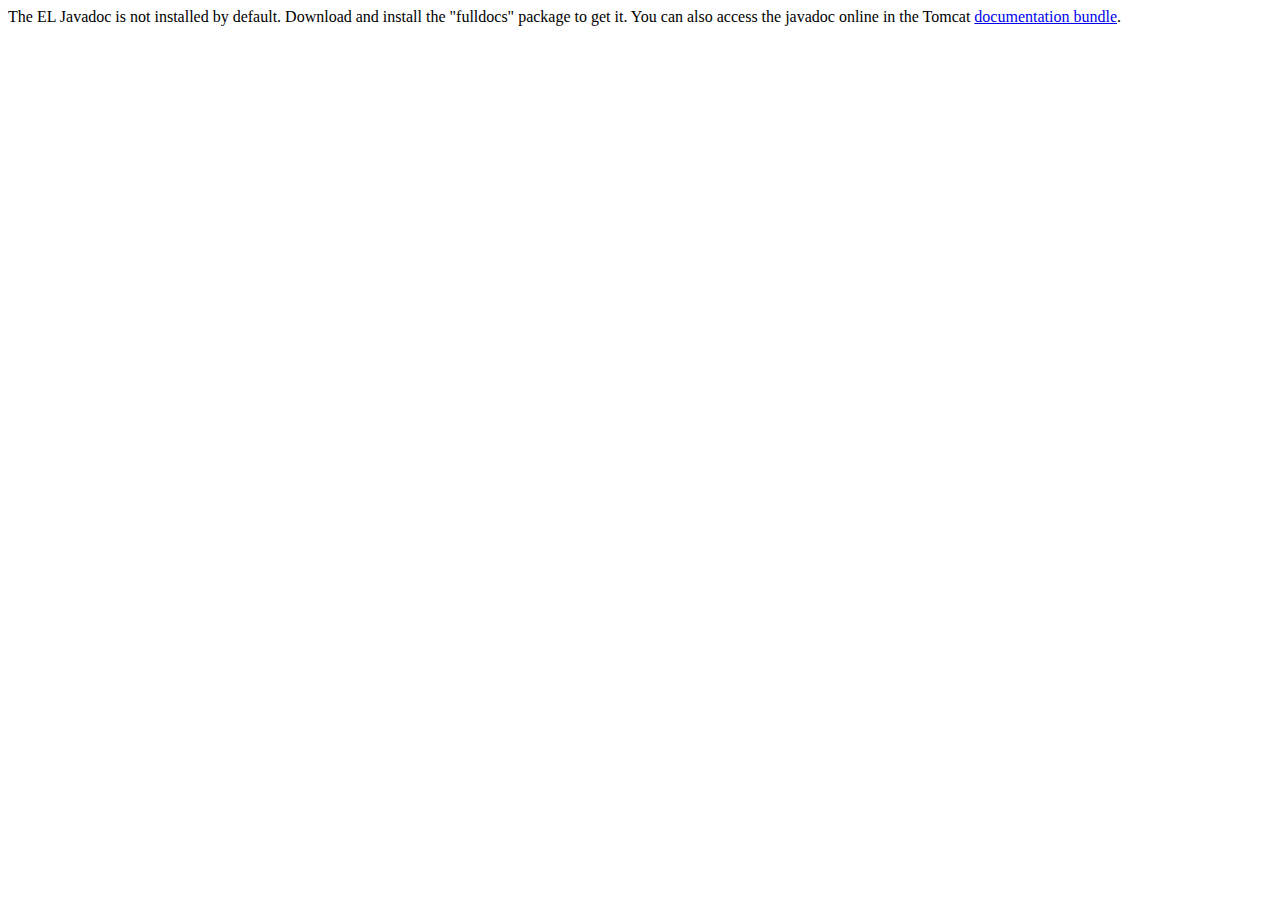
<file: webapps/docs/elapi/index.html>
<!--
  Licensed to the Apache Software Foundation (ASF) under one or more
  contributor license agreements.  See the NOTICE file distributed with
  this work for additional information regarding copyright ownership.
  The ASF licenses this file to You under the Apache License, Version 2.0
  (the "License"); you may not use this file except in compliance with
  the License.  You may obtain a copy of the License at

      http://www.apache.org/licenses/LICENSE-2.0

  Unless required by applicable law or agreed to in writing, software
  distributed under the License is distributed on an "AS IS" BASIS,
  WITHOUT WARRANTIES OR CONDITIONS OF ANY KIND, either express or implied.
  See the License for the specific language governing permissions and
  limitations under the License.
-->
<!DOCTYPE html>
<html>
    <head>
    <meta charset="UTF-8" />
    <title>API docs</title>
</head>

<body>

The EL Javadoc is not installed by default. Download and install
the "fulldocs" package to get it.

You can also access the javadoc online in the Tomcat
<a href="http://tomcat.apache.org/tomcat-8.0-doc/">
documentation bundle</a>.

</body>
</html>
</file>
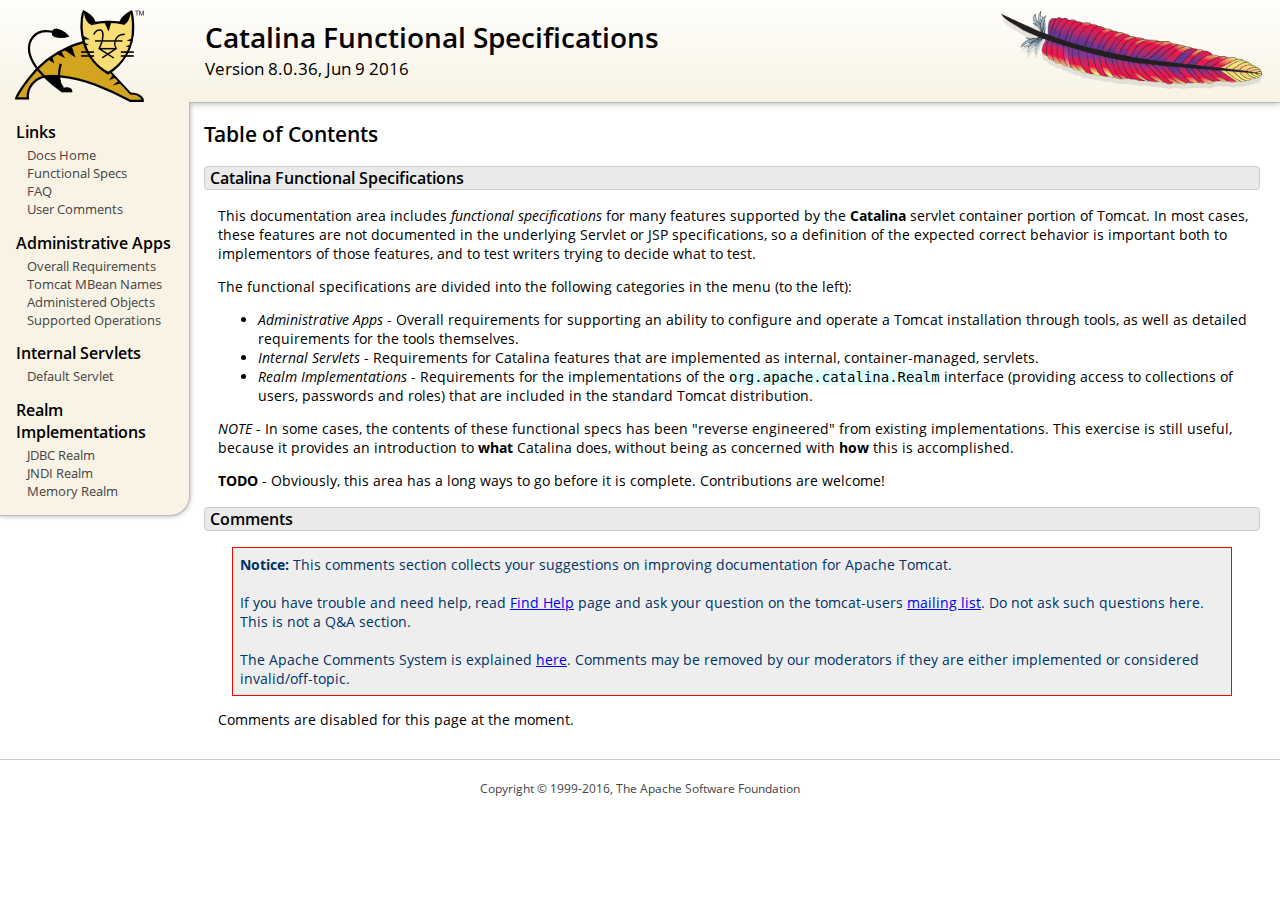
<file: webapps/docs/funcspecs/index.html>
<!DOCTYPE html SYSTEM "about:legacy-compat">
<html lang="en"><head><META http-equiv="Content-Type" content="text/html; charset=UTF-8"><link href="../images/docs-stylesheet.css" rel="stylesheet" type="text/css"><title>Catalina Functional Specifications (8.0.36) - Table of Contents</title><meta name="author" content="Craig R. McClanahan"><script type="application/javascript" data-comments-identifier="tomcat-8.0-doc/funcspecs/index">
    "use strict"; // Enable strict mode

    (function() {
      var thisScript = document.currentScript;
      if (!thisScript) { // Workaround for IE <= 11
        var scripts = document.getElementsByTagName("script");
        thisScript = scripts[scripts.length - 1];
      }
      document.addEventListener("DOMContentLoaded", (function() {
        var commentsDiv = document.getElementById("comments_thread");
        var commentsShortname = "tomcat";
        var commentsIdentifier = "http://tomcat.apache.org/" +
          thisScript.getAttribute("data-comments-identifier") + ".html";

        (function(w, d) {
          if (w.location.hostname.toLowerCase() == "tomcat.apache.org") {
            var s = d.createElement("script");
            s.type = "application/javascript";
            s.async = true;
            s.src = "https://comments.apache.org/show_comments.lua?site=" +
              encodeURIComponent(commentsShortname) +
              "&page=" + encodeURIComponent(commentsIdentifier);
            d.head.appendChild(s);
          } else {
            commentsDiv.appendChild(d.createTextNode("Comments are disabled for this page at the moment."));
          }
        })(window, document);
      }), false);
    })();
  </script></head><body><div id="wrapper"><header><div id="header"><div><div><div class="logo noPrint"><a href="http://tomcat.apache.org/"><img alt="Tomcat Home" src="../images/tomcat.png"></a></div><div style="height: 1px;"></div><div class="asfLogo noPrint"><a href="http://www.apache.org/" target="_blank"><img src="../images/asf-feather.png" alt="The Apache Software Foundation" style="width: 266px; height: 83px;"></a></div><h1>Catalina Functional Specifications</h1><div class="versionInfo">
          Version 8.0.36,
          <time datetime="2016-06-09">Jun 9 2016</time></div><div style="height: 1px;"></div><div style="clear: left;"></div></div></div></div></header><div id="middle"><div><div id="mainLeft" class="noprint"><div><nav><div><h2>Links</h2><ul><li><a href="../index.html">Docs Home</a></li><li><a href="index.html">Functional Specs</a></li><li><a href="http://wiki.apache.org/tomcat/FAQ">FAQ</a></li><li><a href="#comments_section">User Comments</a></li></ul></div><div><h2>Administrative Apps</h2><ul><li><a href="fs-admin-apps.html">Overall Requirements</a></li><li><a href="mbean-names.html">Tomcat MBean Names</a></li><li><a href="fs-admin-objects.html">Administered Objects</a></li><li><a href="fs-admin-opers.html">Supported Operations</a></li></ul></div><div><h2>Internal Servlets</h2><ul><li><a href="fs-default.html">Default Servlet</a></li></ul></div><div><h2>Realm Implementations</h2><ul><li><a href="fs-jdbc-realm.html">JDBC Realm</a></li><li><a href="fs-jndi-realm.html">JNDI Realm</a></li><li><a href="fs-memory-realm.html">Memory Realm</a></li></ul></div></nav></div></div><div id="mainRight"><div id="content"><h2>Table of Contents</h2><h3 id="Catalina_Functional_Specifications">Catalina Functional Specifications</h3><div class="text">

<p>This documentation area includes <em>functional specifications</em> for
many features supported by the <strong>Catalina</strong> servlet container
portion of Tomcat.  In most cases, these features are not documented in the
underlying Servlet or JSP specifications, so a definition of the expected
correct behavior is important both to implementors of those features, and to
test writers trying to decide what to test.</p>

<p>The functional specifications are divided into the following categories
in the menu (to the left):</p>
<ul>
<li><em>Administrative Apps</em> - Overall requirements for supporting an
    ability to configure and operate a Tomcat installation through tools,
    as well as detailed requirements for the tools themselves.</li>
<li><em>Internal Servlets</em> - Requirements for Catalina features that are
    implemented as internal, container-managed, servlets.</li>
<li><em>Realm Implementations</em> - Requirements for the implementations of
    the <code>org.apache.catalina.Realm</code> interface (providing access to
    collections of users, passwords and roles) that are included in the
    standard Tomcat distribution.</li>
</ul>

<p><em>NOTE</em> - In some cases, the contents of these functional specs has
been "reverse engineered" from existing implementations.  This exercise is
still useful, because it provides an introduction to <strong>what</strong>
Catalina does, without being as concerned with <strong>how</strong> this is
accomplished.</p>

<p><strong>TODO</strong> - Obviously, this area has a long ways to go before
it is complete.  Contributions are welcome!</p>

</div><div class="noprint"><h3 id="comments_section">
                  Comments
                </h3><div class="text"><p class="notice"><strong>Notice: </strong>This comments section collects your suggestions
                    on improving documentation for Apache Tomcat.<br><br>
                    If you have trouble and need help, read
                    <a href="http://tomcat.apache.org/findhelp.html">Find Help</a> page
                    and ask your question on the tomcat-users
                    <a href="http://tomcat.apache.org/lists.html">mailing list</a>.
                    Do not ask such questions here. This is not a Q&amp;A section.<br><br>
                    The Apache Comments System is explained <a href="../comments.html">here</a>.
                    Comments may be removed by our moderators if they are either
                    implemented or considered invalid/off-topic.
                  </p><div id="comments_thread"></div></div></div></div></div></div></div><footer><div id="footer">
    Copyright &copy; 1999-2016, The Apache Software Foundation
  </div></footer></div></body></html>
</file>
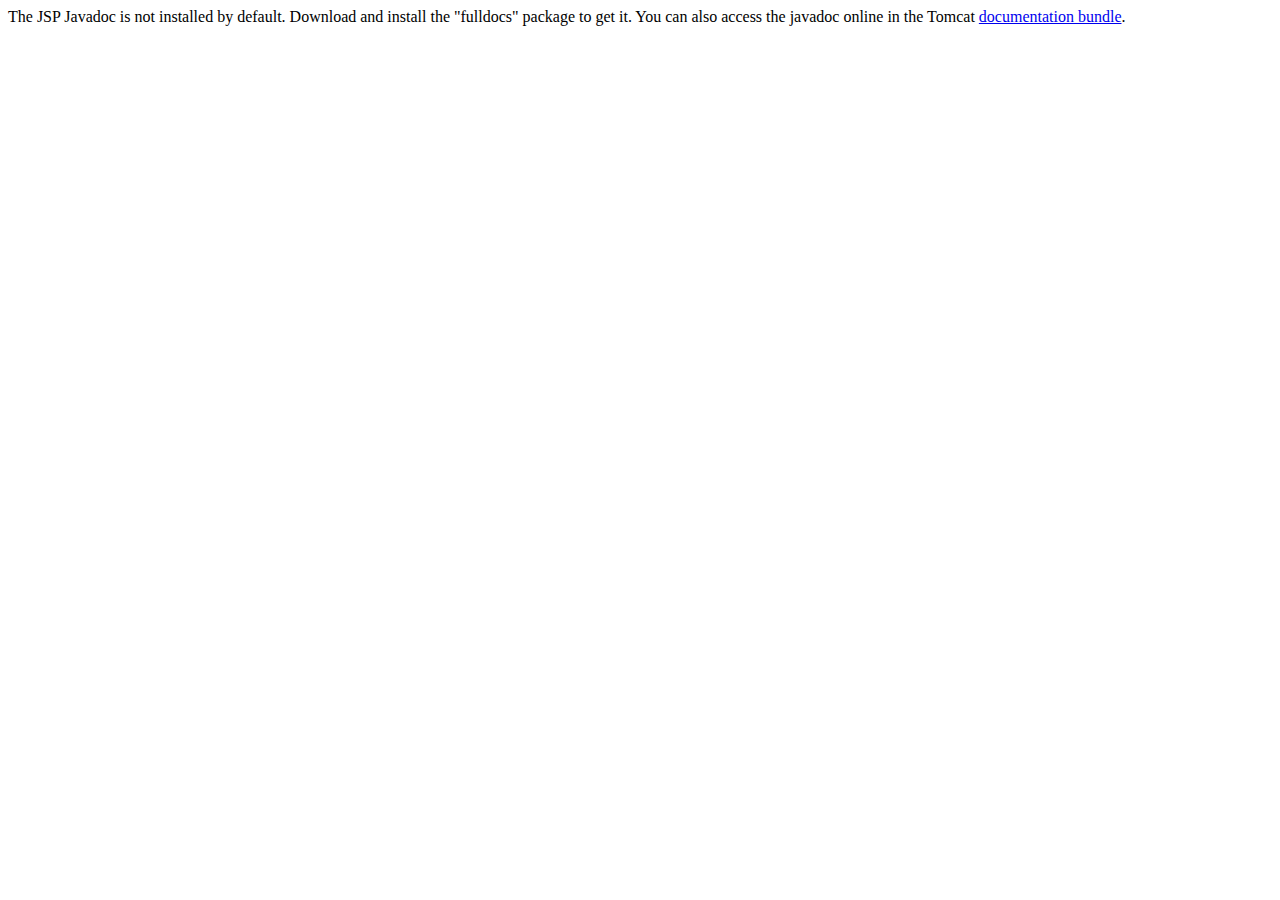
<file: webapps/docs/jspapi/index.html>
<!--
  Licensed to the Apache Software Foundation (ASF) under one or more
  contributor license agreements.  See the NOTICE file distributed with
  this work for additional information regarding copyright ownership.
  The ASF licenses this file to You under the Apache License, Version 2.0
  (the "License"); you may not use this file except in compliance with
  the License.  You may obtain a copy of the License at

      http://www.apache.org/licenses/LICENSE-2.0

  Unless required by applicable law or agreed to in writing, software
  distributed under the License is distributed on an "AS IS" BASIS,
  WITHOUT WARRANTIES OR CONDITIONS OF ANY KIND, either express or implied.
  See the License for the specific language governing permissions and
  limitations under the License.
-->
<!DOCTYPE html>
<html>
    <head>
    <meta charset="UTF-8" />
    <title>API docs</title>
</head>

<body>

The JSP Javadoc is not installed by default. Download and install
the "fulldocs" package to get it.

You can also access the javadoc online in the Tomcat
<a href="http://tomcat.apache.org/tomcat-8.0-doc/">
documentation bundle</a>.

</body>
</html>
</file>
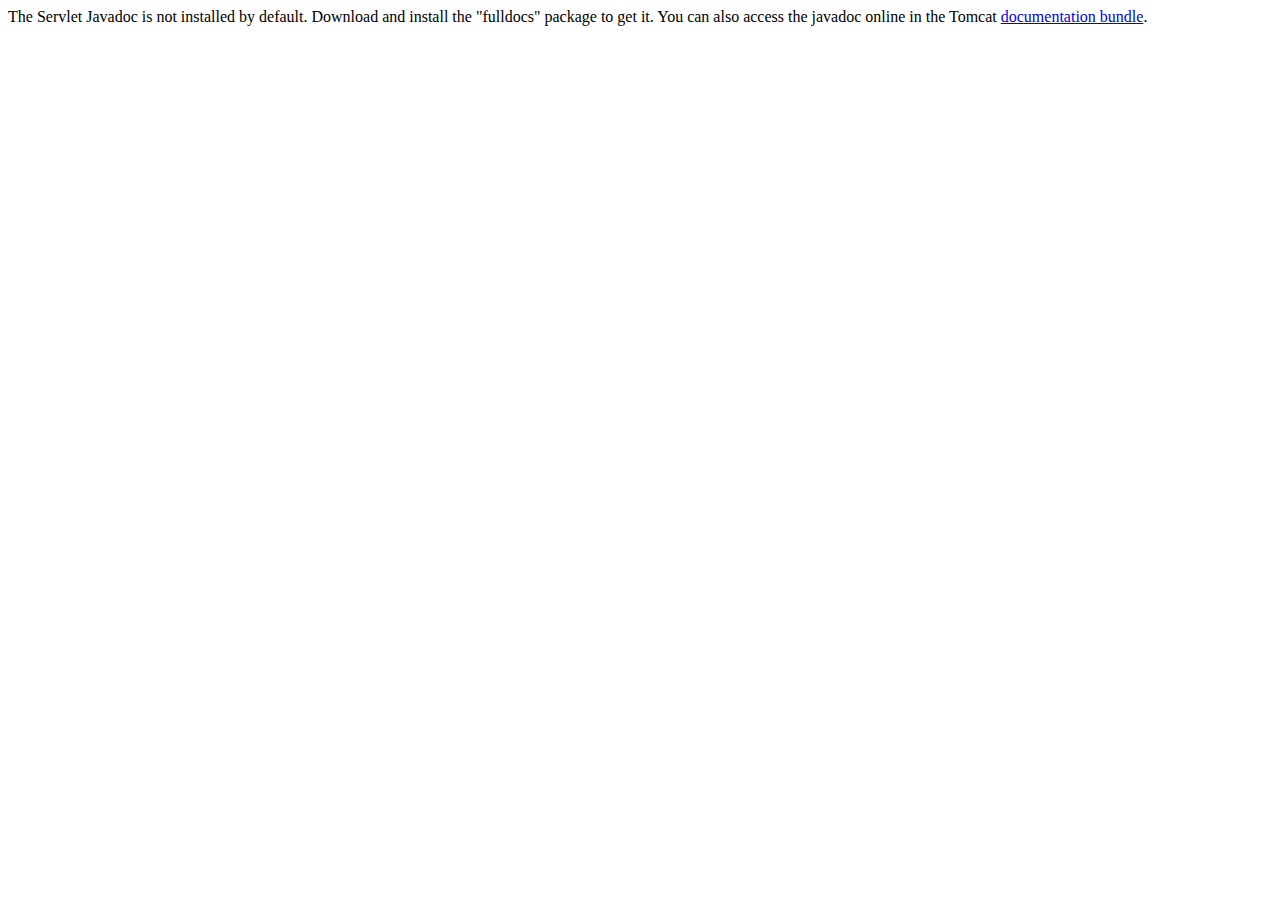
<file: webapps/docs/servletapi/index.html>
<!--
  Licensed to the Apache Software Foundation (ASF) under one or more
  contributor license agreements.  See the NOTICE file distributed with
  this work for additional information regarding copyright ownership.
  The ASF licenses this file to You under the Apache License, Version 2.0
  (the "License"); you may not use this file except in compliance with
  the License.  You may obtain a copy of the License at

      http://www.apache.org/licenses/LICENSE-2.0

  Unless required by applicable law or agreed to in writing, software
  distributed under the License is distributed on an "AS IS" BASIS,
  WITHOUT WARRANTIES OR CONDITIONS OF ANY KIND, either express or implied.
  See the License for the specific language governing permissions and
  limitations under the License.
-->
<!DOCTYPE html>
<html>
    <head>
    <meta charset="UTF-8" />
    <title>API docs</title>
</head>

<body>

The Servlet Javadoc is not installed by default. Download and install
the "fulldocs" package to get it.

You can also access the javadoc online in the Tomcat
<a href="http://tomcat.apache.org/tomcat-8.0-doc/">
documentation bundle</a>.

</body>
</html>
</file>
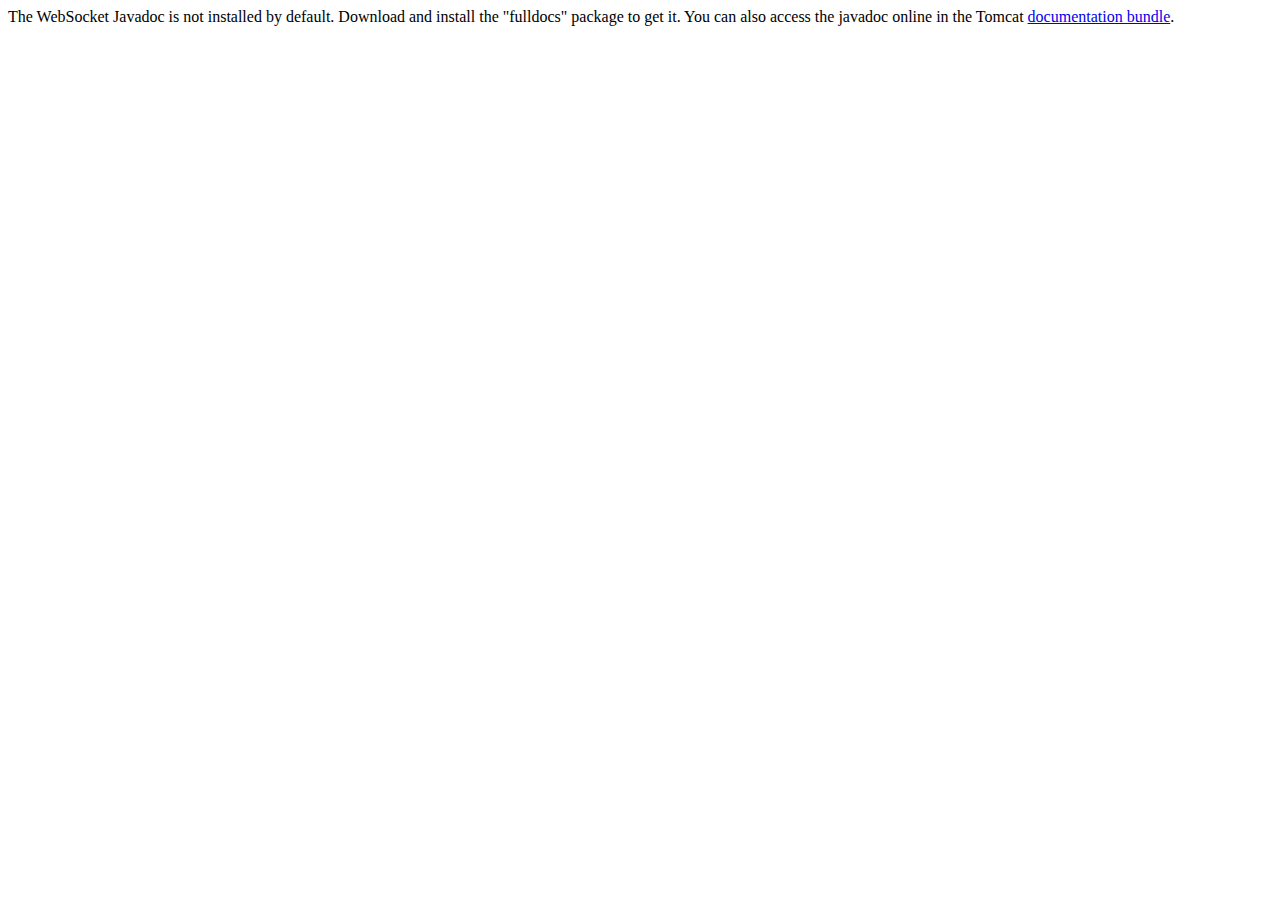
<file: webapps/docs/websocketapi/index.html>
<!--
  Licensed to the Apache Software Foundation (ASF) under one or more
  contributor license agreements.  See the NOTICE file distributed with
  this work for additional information regarding copyright ownership.
  The ASF licenses this file to You under the Apache License, Version 2.0
  (the "License"); you may not use this file except in compliance with
  the License.  You may obtain a copy of the License at

      http://www.apache.org/licenses/LICENSE-2.0

  Unless required by applicable law or agreed to in writing, software
  distributed under the License is distributed on an "AS IS" BASIS,
  WITHOUT WARRANTIES OR CONDITIONS OF ANY KIND, either express or implied.
  See the License for the specific language governing permissions and
  limitations under the License.
-->
<!DOCTYPE html>
<html>
    <head>
    <meta charset="UTF-8" />
    <title>API docs</title>
</head>

<body>

The WebSocket Javadoc is not installed by default. Download and install
the "fulldocs" package to get it.

You can also access the javadoc online in the Tomcat
<a href="http://tomcat.apache.org/tomcat-8.0-doc/">
documentation bundle</a>.

</body>
</html>
</file>
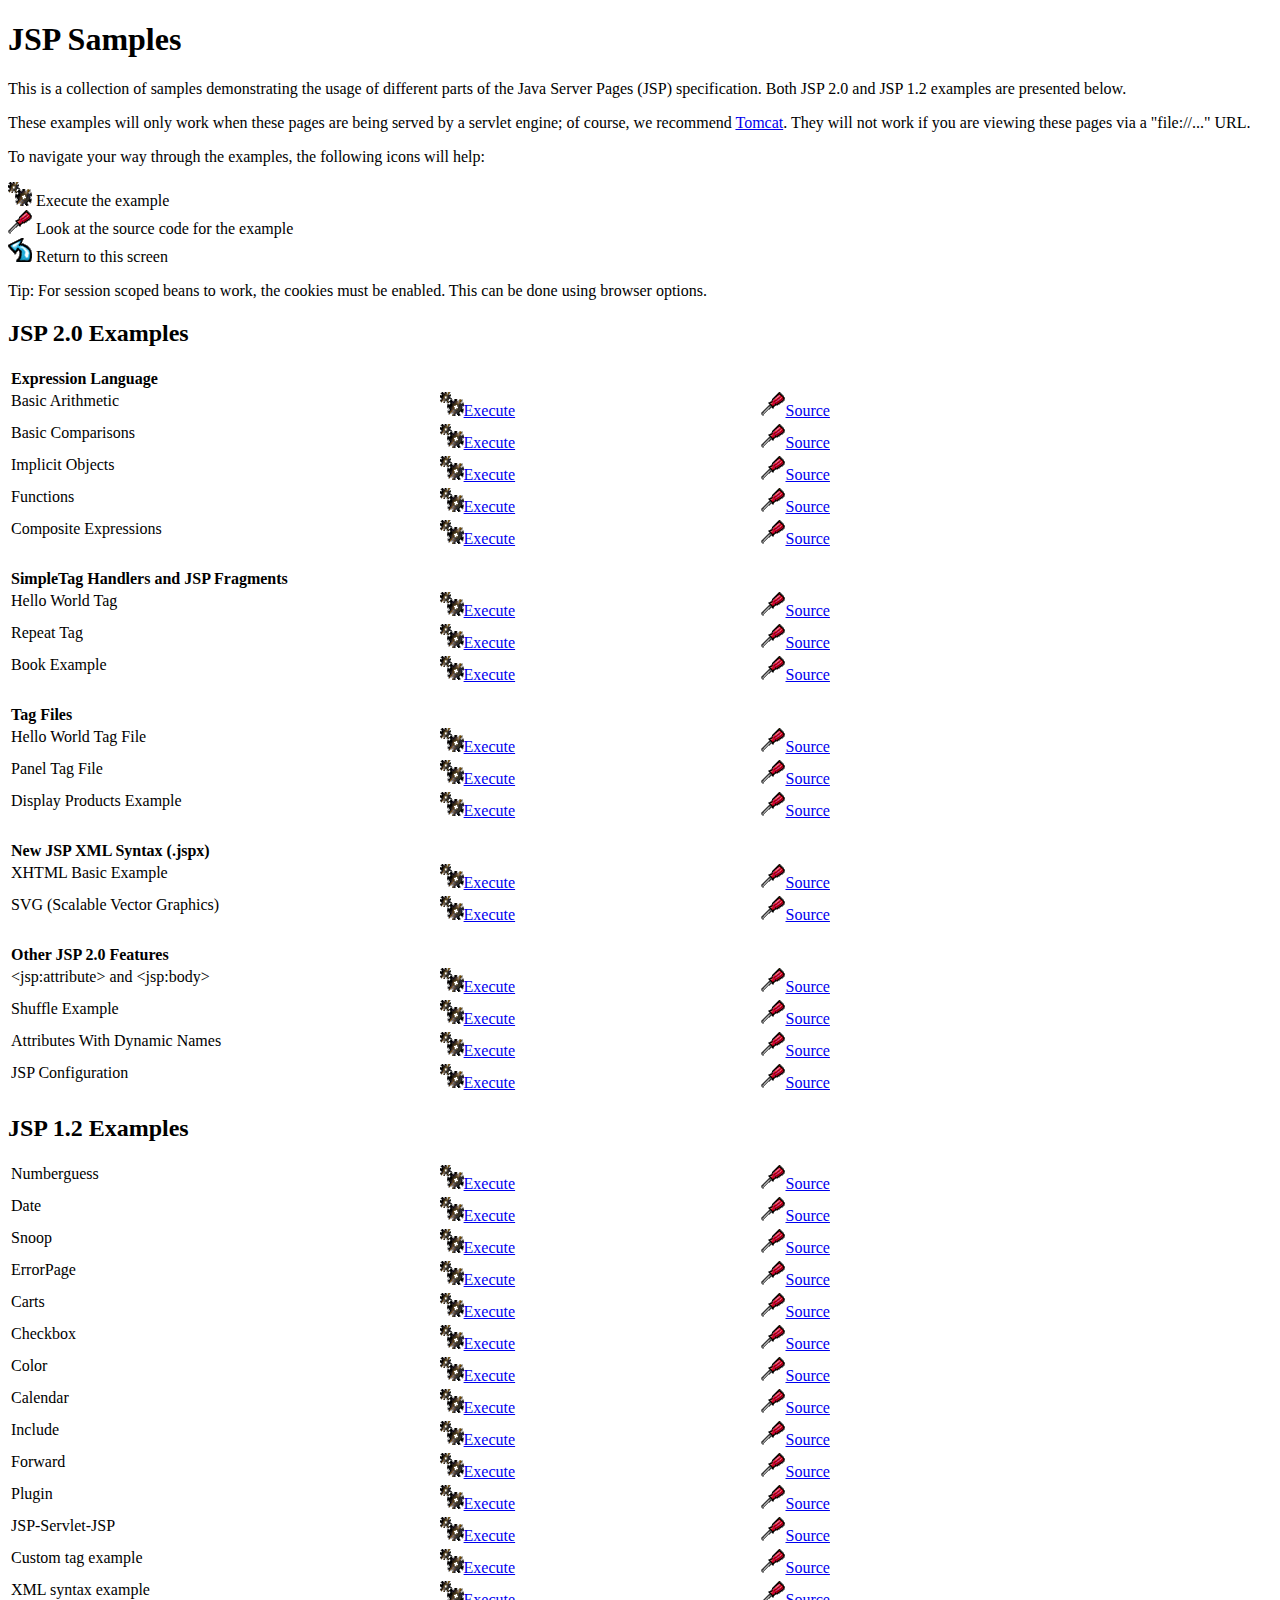
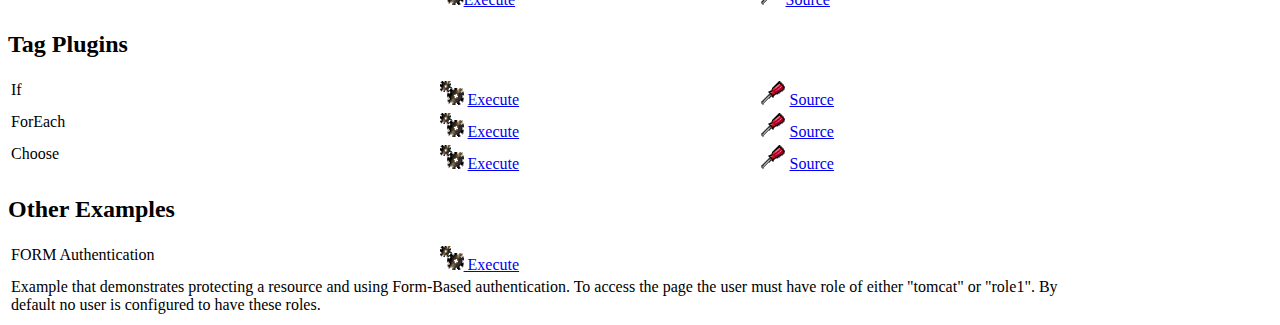
<file: webapps/examples/jsp/index.html>
<!--
 Licensed to the Apache Software Foundation (ASF) under one or more
  contributor license agreements.  See the NOTICE file distributed with
  this work for additional information regarding copyright ownership.
  The ASF licenses this file to You under the Apache License, Version 2.0
  (the "License"); you may not use this file except in compliance with
  the License.  You may obtain a copy of the License at

      http://www.apache.org/licenses/LICENSE-2.0

  Unless required by applicable law or agreed to in writing, software
  distributed under the License is distributed on an "AS IS" BASIS,
  WITHOUT WARRANTIES OR CONDITIONS OF ANY KIND, either express or implied.
  See the License for the specific language governing permissions and
  limitations under the License.
-->
<!DOCTYPE html><html lang="en">
<head>
   <meta charset="UTF-8"/>
   <meta name="Author" content="Anil K. Vijendran" />
   <title>JSP Examples</title>
   <style type="text/css">
   img { border: 0; }
   th { text-align: left; }
   tr { vertical-align: top; }
   </style>
</head>
<body>
<h1>JSP
Samples</h1>
<p>This is a collection of samples demonstrating the usage of different
parts of the Java Server Pages (JSP) specification.  Both JSP 2.0 and
JSP 1.2 examples are presented below.
<p>These examples will only work when these pages are being served by a
servlet engine; of course, we recommend
<a href="http://tomcat.apache.org/">Tomcat</a>.
They will not work if you are viewing these pages via a
"file://..." URL.
<p>To navigate your way through the examples, the following icons will
help:</p>
<ul style="list-style-type: none; padding-left: 0;">
<li><img src="images/execute.gif" alt=""> Execute the example</li>
<li><img src="images/code.gif" alt=""> Look at the source code for the example</li>
<!-- <li><img src="images/read.gif" alt=""> Read more about this feature</li> -->
<li><img src="images/return.gif" alt=""> Return to this screen</li>
</ul>

<p>Tip: For session scoped beans to work, the cookies must be enabled.
This can be done using browser options.</p>
<h2>JSP 2.0 Examples</h2>

<table style="width: 85%;">
<tr>
<th colspan="3">Expression Language</th>
</tr>

<tr>
<td>Basic Arithmetic</td>
<td style="width: 30%;"><a href="jsp2/el/basic-arithmetic.jsp"><img src="images/execute.gif" alt=""></a><a href="jsp2/el/basic-arithmetic.jsp">Execute</a></td>

<td style="width: 30%;"><a href="jsp2/el/basic-arithmetic.html"><img src="images/code.gif" alt=""></a><a href="jsp2/el/basic-arithmetic.html">Source</a></td>
</tr>

<tr>
<td>Basic Comparisons</td>
<td style="width: 30%;"><a href="jsp2/el/basic-comparisons.jsp"><img src="images/execute.gif" alt=""></a><a href="jsp2/el/basic-comparisons.jsp">Execute</a></td>

<td style="width: 30%;"><a href="jsp2/el/basic-comparisons.html"><img src="images/code.gif" alt=""></a><a href="jsp2/el/basic-comparisons.html">Source</a></td>
</tr>

<tr>
<td>Implicit Objects</td>
<td style="width: 30%;"><a href="jsp2/el/implicit-objects.jsp?foo=bar"><img src="images/execute.gif" alt=""></a><a href="jsp2/el/implicit-objects.jsp?foo=bar">Execute</a></td>

<td style="width: 30%;"><a href="jsp2/el/implicit-objects.html"><img src="images/code.gif" alt=""></a><a href="jsp2/el/implicit-objects.html">Source</a></td>
</tr>
<tr>

<td>Functions</td>
<td style="width: 30%;"><a href="jsp2/el/functions.jsp?foo=JSP+2.0"><img src="images/execute.gif" alt=""></a><a href="jsp2/el/functions.jsp?foo=JSP+2.0">Execute</a></td>

<td style="width: 30%;"><a href="jsp2/el/functions.html"><img src="images/code.gif" alt=""></a><a href="jsp2/el/functions.html">Source</a></td>
</tr>

<tr>
<td>Composite Expressions</td>
<td style="width: 30%;"><a href="jsp2/el/composite.jsp"><img src="images/execute.gif" alt=""></a><a href="jsp2/el/composite.jsp">Execute</a></td>

<td style="width: 30%;"><a href="jsp2/el/composite.html"><img src="images/code.gif" alt=""></a><a href="jsp2/el/composite.html">Source</a></td>
</tr>


<tr>
<th colspan="3"><br />SimpleTag Handlers and JSP Fragments</th>
</tr>

<tr>
<td>Hello World Tag</td>
<td style="width: 30%;"><a href="jsp2/simpletag/hello.jsp"><img src="images/execute.gif" alt=""></a><a href="jsp2/simpletag/hello.jsp">Execute</a></td>

<td style="width: 30%;"><a href="jsp2/simpletag/hello.html"><img src="images/code.gif" alt=""></a><a href="jsp2/simpletag/hello.html">Source</a></td>
</tr>

<tr>
<td>Repeat Tag</td>
<td style="width: 30%;"><a href="jsp2/simpletag/repeat.jsp"><img src="images/execute.gif" alt=""></a><a href="jsp2/simpletag/repeat.jsp">Execute</a></td>

<td style="width: 30%;"><a href="jsp2/simpletag/repeat.html"><img src="images/code.gif" alt=""></a><a href="jsp2/simpletag/repeat.html">Source</a></td>
</tr>

<tr>
<td>Book Example</td>
<td style="width: 30%;"><a href="jsp2/simpletag/book.jsp"><img src="images/execute.gif" alt=""></a><a href="jsp2/simpletag/book.jsp">Execute</a></td>

<td style="width: 30%;"><a href="jsp2/simpletag/book.html"><img src="images/code.gif" alt=""></a><a href="jsp2/simpletag/book.html">Source</a></td>
</tr>

<tr>
<th colspan="3"><br />Tag Files</th>
</tr>

<tr>
<td>Hello World Tag File</td>
<td style="width: 30%;"><a href="jsp2/tagfiles/hello.jsp"><img src="images/execute.gif" alt=""></a><a href="jsp2/tagfiles/hello.jsp">Execute</a></td>

<td style="width: 30%;"><a href="jsp2/tagfiles/hello.html"><img src="images/code.gif" alt=""></a><a href="jsp2/tagfiles/hello.html">Source</a></td>
</tr>

<tr>
<td>Panel Tag File</td>
<td style="width: 30%;"><a href="jsp2/tagfiles/panel.jsp"><img src="images/execute.gif" alt=""></a><a href="jsp2/tagfiles/panel.jsp">Execute</a></td>

<td style="width: 30%;"><a href="jsp2/tagfiles/panel.html"><img src="images/code.gif" alt=""></a><a href="jsp2/tagfiles/panel.html">Source</a></td>
</tr>

<tr>
<td>Display Products Example</td>
<td style="width: 30%;"><a href="jsp2/tagfiles/products.jsp"><img src="images/execute.gif" alt=""></a><a href="jsp2/tagfiles/products.jsp">Execute</a></td>

<td style="width: 30%;"><a href="jsp2/tagfiles/products.html"><img src="images/code.gif" alt=""></a><a href="jsp2/tagfiles/products.html">Source</a></td>
</tr>

<tr>
<th colspan="3"><br />New JSP XML Syntax (.jspx)</th>
</tr>

<tr>
<td>XHTML Basic Example</td>
<td style="width: 30%;"><a href="jsp2/jspx/basic.jspx"><img src="images/execute.gif" alt=""></a><a href="jsp2/jspx/basic.jspx">Execute</a></td>

<td style="width: 30%;"><a href="jsp2/jspx/basic.html"><img src="images/code.gif" alt=""></a><a href="jsp2/jspx/basic.html">Source</a></td>
</tr>

<tr>
<td>SVG (Scalable Vector Graphics)</td>
<td style="width: 30%;"><a href="jsp2/jspx/svgexample.html"><img src="images/execute.gif" alt=""></a><a href="jsp2/jspx/svgexample.html">Execute</a></td>

<td style="width: 30%;"><a href="jsp2/jspx/textRotate.html"><img src="images/code.gif" alt=""></a><a href="jsp2/jspx/textRotate.html">Source</a></td>
</tr>

<tr>
<th colspan="3"><br />Other JSP 2.0 Features</th>
</tr>

<tr>
<td>&lt;jsp:attribute&gt; and &lt;jsp:body&gt;</td>
<td style="width: 30%;"><a href="jsp2/jspattribute/jspattribute.jsp"><img src="images/execute.gif" alt=""></a><a href="jsp2/jspattribute/jspattribute.jsp">Execute</a></td>

<td style="width: 30%;"><a href="jsp2/jspattribute/jspattribute.html"><img src="images/code.gif" alt=""></a><a href="jsp2/jspattribute/jspattribute.html">Source</a></td>
</tr>

<tr>
<td>Shuffle Example</td>
<td style="width: 30%;"><a href="jsp2/jspattribute/shuffle.jsp"><img src="images/execute.gif" alt=""></a><a href="jsp2/jspattribute/shuffle.jsp">Execute</a></td>

<td style="width: 30%;"><a href="jsp2/jspattribute/shuffle.html"><img src="images/code.gif" alt=""></a><a href="jsp2/jspattribute/shuffle.html">Source</a></td>
</tr>

<tr>
<td>Attributes With Dynamic Names</td>
<td style="width: 30%;"><a href="jsp2/misc/dynamicattrs.jsp"><img src="images/execute.gif" alt=""></a><a href="jsp2/misc/dynamicattrs.jsp">Execute</a></td>

<td style="width: 30%;"><a href="jsp2/misc/dynamicattrs.html"><img src="images/code.gif" alt=""></a><a href="jsp2/misc/dynamicattrs.html">Source</a></td>
</tr>

<tr>
<td>JSP Configuration</td>
<td style="width: 30%;"><a href="jsp2/misc/config.jsp"><img src="images/execute.gif" alt=""></a><a href="jsp2/misc/config.jsp">Execute</a></td>

<td style="width: 30%;"><a href="jsp2/misc/config.html"><img src="images/code.gif" alt=""></a><a href="jsp2/misc/config.html">Source</a></td>
</tr>

</table>

<h2>JSP 1.2 Examples</h2>
<table style="width: 85%;">
<tr>
<td>Numberguess</td>

<td style="width: 30%;"><a href="num/numguess.jsp"><img src="images/execute.gif" alt=""></a><a href="num/numguess.jsp">Execute</a></td>

<td style="width: 30%;"><a href="num/numguess.html"><img src="images/code.gif" alt=""></a><a href="num/numguess.html">Source</a></td>
</tr>

<tr>
<td>Date</td>

<td style="width: 30%;"><a href="dates/date.jsp"><img src="images/execute.gif" alt=""></a><a href="dates/date.jsp">Execute</a></td>

<td style="width: 30%;"><a href="dates/date.html"><img src="images/code.gif" alt=""></a><a href="dates/date.html">Source</a></td>
</tr>

<tr>
<td>Snoop</td>

<td style="width: 30%;"><a href="snp/snoop.jsp"><img src="images/execute.gif" alt=""></a><a href="snp/snoop.jsp">Execute</a></td>

<td style="width: 30%;"><a href="snp/snoop.html"><img src="images/code.gif" alt=""></a><a href="snp/snoop.html">Source</a></td>
</tr>

<tr>
<td>ErrorPage</td>

<td style="width: 30%;"><a href="error/error.html"><img src="images/execute.gif" alt=""></a><a href="error/error.html">Execute</a></td>

<td style="width: 30%;"><a href="error/er.html"><img src="images/code.gif" alt=""></a><a href="error/er.html">Source</a></td>
</tr>

<tr>
<td>Carts</td>

<td style="width: 30%;"><a href="sessions/carts.html"><img src="images/execute.gif" alt=""></a><a href="sessions/carts.html">Execute</a></td>

<td style="width: 30%;"><a href="sessions/crt.html"><img src="images/code.gif" alt=""></a><a href="sessions/crt.html">Source</a></td>
</tr>

<tr>
<td>Checkbox</td>

<td style="width: 30%;"><a href="checkbox/check.html"><img src="images/execute.gif" alt=""></a><a href="checkbox/check.html">Execute</a></td>

<td style="width: 30%;"><a href="checkbox/cresult.html"><img src="images/code.gif" alt=""></a><a href="checkbox/cresult.html">Source</a></td>
</tr>

<tr>
<td>Color</td>

<td style="width: 30%;"><a href="colors/colors.html"><img src="images/execute.gif" alt=""></a><a href="colors/colors.html">Execute</a></td>

<td style="width: 30%;"><a href="colors/clr.html"><img src="images/code.gif" alt=""></a><a href="colors/clr.html">Source</a></td>
</tr>

<tr>
<td>Calendar</td>

<td style="width: 30%;"><a href="cal/login.html"><img src="images/execute.gif" alt=""></a><a href="cal/login.html">Execute</a></td>

<td style="width: 30%;"><a href="cal/calendar.html"><img src="images/code.gif" alt=""></a><a href="cal/calendar.html">Source</a></td>
</tr>

<tr>
<td>Include</td>

<td style="width: 30%;"><a href="include/include.jsp"><img src="images/execute.gif" alt=""></a><a href="include/include.jsp">Execute</a></td>

<td style="width: 30%;"><a href="include/inc.html"><img src="images/code.gif" alt=""></a><a href="include/inc.html">Source</a></td>
</tr>

<tr>
<td>Forward</td>

<td style="width: 30%;"><a href="forward/forward.jsp"><img src="images/execute.gif" alt=""></a><a href="forward/forward.jsp">Execute</a></td>

<td style="width: 30%;"><a href="forward/fwd.html"><img src="images/code.gif" alt=""></a><a href="forward/fwd.html">Source</a></td>
</tr>

<tr>
<td>Plugin</td>

<td style="width: 30%;"><a href="plugin/plugin.jsp"><img src="images/execute.gif" alt=""></a><a href="plugin/plugin.jsp">Execute</a></td>

<td style="width: 30%;"><a href="plugin/plugin.html"><img src="images/code.gif" alt=""></a><a href="plugin/plugin.html">Source</a></td>
</tr>

<tr>
<td>JSP-Servlet-JSP</td>

<td style="width: 30%;"><a href="jsptoserv/jsptoservlet.jsp"><img src="images/execute.gif" alt=""></a><a href="jsptoserv/jsptoservlet.jsp">Execute</a></td>

<td style="width: 30%;"><a href="jsptoserv/jts.html"><img src="images/code.gif" alt=""></a><a href="jsptoserv/jts.html">Source</a></td>
</tr>

<tr>
<td>Custom tag example</td>

<td style="width: 30%;"><a href="simpletag/foo.jsp"><img src="images/execute.gif" alt=""></a><a href="simpletag/foo.jsp">Execute</a></td>

<td style="width: 30%;"><a href="simpletag/foo.html"><img src="images/code.gif" alt=""></a><a href="simpletag/foo.html">Source</a></td>
</tr>

<tr>
<td>XML syntax example</td>
<td style="width: 30%;"><a href="xml/xml.jsp"><img src="images/execute.gif" alt=""></a><a href="xml/xml.jsp">Execute</a></td>

<td style="width: 30%;"><a href="xml/xml.html"><img src="images/code.gif" alt=""></a><a href="xml/xml.html">Source</a></td>
</tr>

</table>

<h2>Tag Plugins</h2>
<table style="width: 85%;">

<tr>
  <td>If</td>
  <td style="width: 30%;">
    <a href="tagplugin/if.jsp"><img src="images/execute.gif" alt=""></a>
    <a href="tagplugin/if.jsp">Execute</a>
  </td>
  <td style="width: 30%;">
    <a href="tagplugin/if.html"><img src="images/code.gif" alt=""></a>
    <a href="tagplugin/if.html">Source</a>
  </td>
</tr>

<tr>
  <td>ForEach</td>
  <td style="width: 30%;">
    <a href="tagplugin/foreach.jsp"><img src="images/execute.gif" alt=""></a>
    <a href="tagplugin/foreach.jsp">Execute</a>
  </td>
  <td style="width: 30%;">
    <a href="tagplugin/foreach.html"><img src="images/code.gif" alt=""></a>
    <a href="tagplugin/foreach.html">Source</a>
  </td>
</tr>

<tr>
  <td>Choose</td>
  <td style="width: 30%;">
    <a href="tagplugin/choose.jsp"><img src="images/execute.gif" alt=""></a>
    <a href="tagplugin/choose.jsp">Execute</a>
  </td>
  <td style="width: 30%;">
    <a href="tagplugin/choose.html"><img src="images/code.gif" alt=""></a>
    <a href="tagplugin/choose.html">Source</a>
  </td>
</tr>

</table>

<h2>Other Examples</h2>
<table style="width: 85%;">

<tr>
  <td>FORM Authentication</td>
  <td style="width: 30%;">
    <a href="security/protected/index.jsp"><img src="images/execute.gif" alt=""> Execute</a>
  </td>
  <td style="width: 30%;"></td>
</tr>
<tr>
  <td colspan="3">Example that demonstrates protecting a resource and
    using Form-Based authentication. To access the page the user must
    have role of either "tomcat" or "role1". By default no user
    is configured to have these roles.</td>
</tr>

</table>
</body>
</html>
</file>
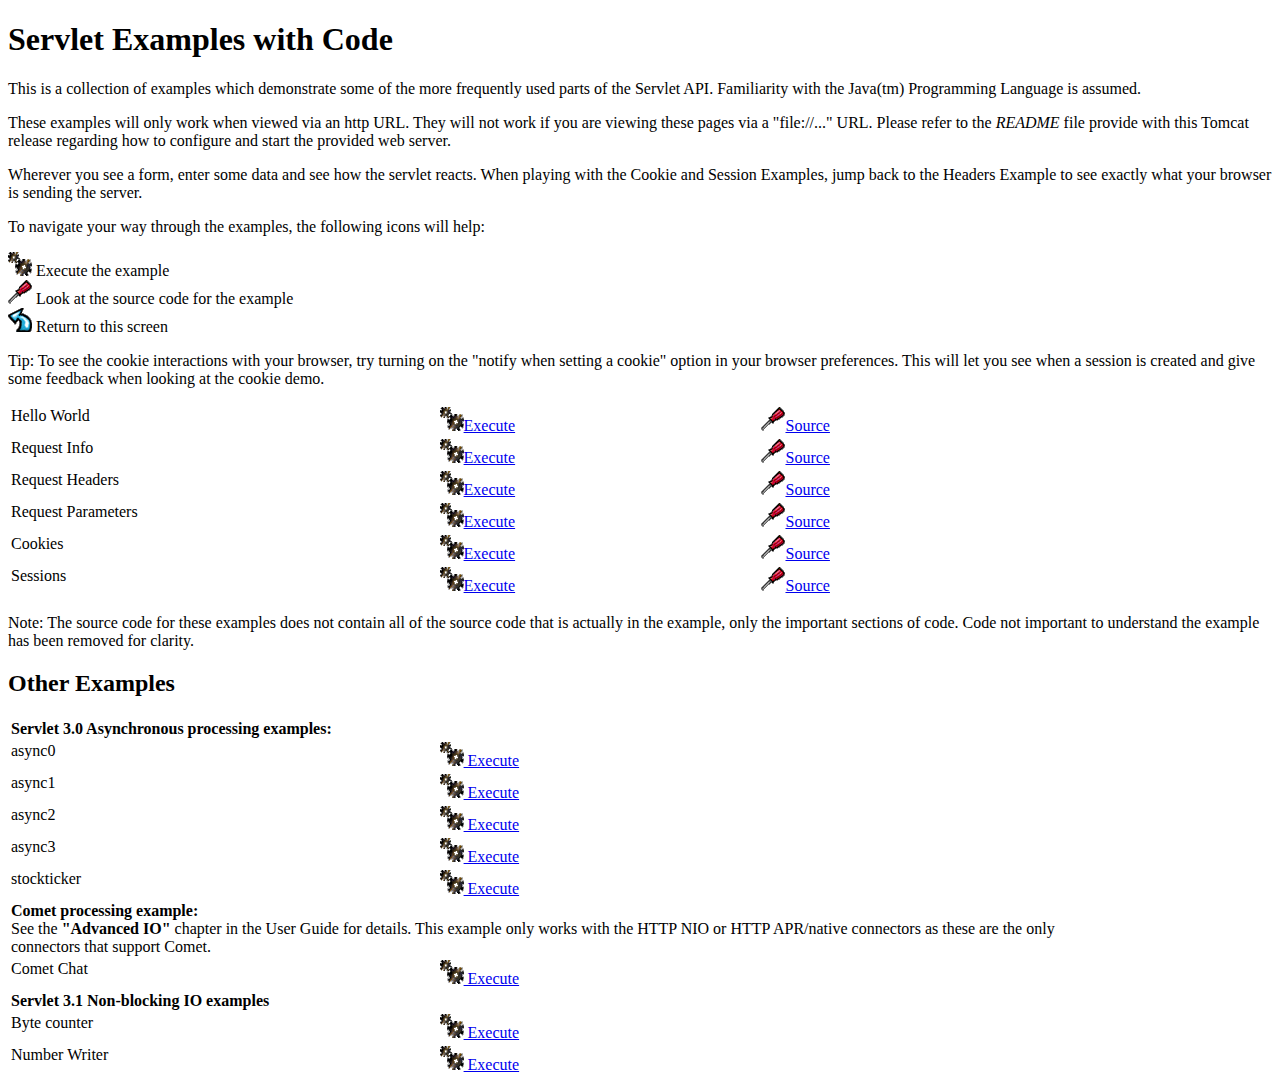
<file: webapps/examples/servlets/index.html>
<!--
 Licensed to the Apache Software Foundation (ASF) under one or more
  contributor license agreements.  See the NOTICE file distributed with
  this work for additional information regarding copyright ownership.
  The ASF licenses this file to You under the Apache License, Version 2.0
  (the "License"); you may not use this file except in compliance with
  the License.  You may obtain a copy of the License at

      http://www.apache.org/licenses/LICENSE-2.0

  Unless required by applicable law or agreed to in writing, software
  distributed under the License is distributed on an "AS IS" BASIS,
  WITHOUT WARRANTIES OR CONDITIONS OF ANY KIND, either express or implied.
  See the License for the specific language governing permissions and
  limitations under the License.
-->
<!DOCTYPE html><html lang="en">
<head>
   <meta charset="UTF-8" />
   <meta name="Author" content="Anil K. Vijendran" />
   <title>Servlet Examples</title>
   <style type="text/css">
   img { border: 0; }
   th { text-align: left; }
   tr { vertical-align: top; }
   </style>
</head>
<body>
<h1>Servlet
Examples with Code</h1>
<p>This is a collection of examples which demonstrate some of the more
frequently used parts of the Servlet API. Familiarity with the Java(tm)
Programming Language is assumed.
<p>These examples will only work when viewed via an http URL. They will
not work if you are viewing these pages via a "file://..." URL. Please
refer to the <i>README</i> file provide with this Tomcat release regarding
how to configure and start the provided web server.
<p>Wherever you see a form, enter some data and see how the servlet reacts.
When playing with the Cookie and Session Examples, jump back to the Headers
Example to see exactly what your browser is sending the server.
<p>To navigate your way through the examples, the following icons will
help:</p>
<ul style="list-style-type: none; padding-left: 0;">
<li><img src="images/execute.gif" alt=""> Execute the example</li>
<li><img src="images/code.gif" alt=""> Look at the source code for the example</li>
<!-- <li><img src="images/read.gif" alt=""> Read more about this feature</li> -->
<li><img src="images/return.gif" alt=""> Return to this screen</li>
</ul>

<p>Tip: To see the cookie interactions with your browser, try turning on
the "notify when setting a cookie" option in your browser preferences.
This will let you see when a session is created and give some feedback
when looking at the cookie demo.</p>
<table style="width: 85%;" >
<tr>
<td>Hello World</td>

<td style="width: 30%;"><a href="servlet/HelloWorldExample"><img SRC="images/execute.gif" alt=""></a><a href="servlet/HelloWorldExample">Execute</a></td>

<td style="width: 30%;"><a href="helloworld.html"><img SRC="images/code.gif" alt=""></a><a href="helloworld.html">Source</a></td>
</tr>

<tr>
<td>Request Info</td>

<td style="width: 30%;"><a href="servlet/RequestInfoExample"><img SRC="images/execute.gif" alt=""></a><a href="servlet/RequestInfoExample">Execute</a></td>

<td style="width: 30%;"><a href="reqinfo.html"><img SRC="images/code.gif" alt=""></a><a href="reqinfo.html">Source</a></td>
</tr>

<tr>
<td>Request Headers</td>

<td style="width: 30%;"><a href="servlet/RequestHeaderExample"><img SRC="images/execute.gif" alt=""></a><a href="servlet/RequestHeaderExample">Execute</a></td>

<td style="width: 30%;"><a href="reqheaders.html"><img SRC="images/code.gif" alt=""></a><a href="reqheaders.html">Source</a></td>
</tr>

<tr>
<td>Request Parameters</td>

<td style="width: 30%;"><a href="servlet/RequestParamExample"><img SRC="images/execute.gif" alt=""></a><a href="servlet/RequestParamExample">Execute</a></td>

<td style="width: 30%;"><a href="reqparams.html"><img SRC="images/code.gif" alt=""></a><a href="reqparams.html">Source</a></td>
</tr>

<tr>
<td>Cookies</td>

<td style="width: 30%;"><a href="servlet/CookieExample"><img SRC="images/execute.gif" alt=""></a><a href="servlet/CookieExample">Execute</a></td>

<td style="width: 30%;"><a href="cookies.html"><img SRC="images/code.gif" alt=""></a><a href="cookies.html">Source</a></td>
</tr>

<tr>
<td>Sessions</td>

<td style="width: 30%;"><a href="servlet/SessionExample"><img SRC="images/execute.gif" alt=""></a><a href="servlet/SessionExample">Execute</a></td>

<td style="width: 30%;"><a href="sessions.html"><img SRC="images/code.gif" alt=""></a><a href="sessions.html">Source</a></td>
</tr>
</table>

<p>Note: The source code for these examples does not contain all of the
source code that is actually in the example, only the important sections
of code. Code not important to understand the example has been removed
for clarity.</p>

<h2>Other Examples</h2>
<table style="width: 85%;" >

<tr>
  <th colspan="3">Servlet 3.0 Asynchronous processing examples:</th>
</tr>
<tr>
  <td>async0</td>
  <td style="width: 30%;">
    <a href="../async/async0"><img SRC="images/execute.gif" alt=""> Execute</a>
  </td>
  <td style="width: 30%;"></td>
</tr>
<tr>
  <td>async1</td>
  <td style="width: 30%;">
    <a href="../async/async1"><img SRC="images/execute.gif" alt=""> Execute</a>
  </td>
  <td style="width: 30%;"></td>
</tr>
<tr>
  <td>async2</td>
  <td style="width: 30%;">
    <a href="../async/async2"><img SRC="images/execute.gif" alt=""> Execute</a>
  </td>
  <td style="width: 30%;"></td>
</tr>
<tr>
  <td>async3</td>
  <td style="width: 30%;">
    <a href="../async/async3"><img SRC="images/execute.gif" alt=""> Execute</a>
  </td>
  <td style="width: 30%;"></td>
</tr>
<tr>
  <td>stockticker</td>
  <td style="width: 30%;">
    <a href="../async/stockticker"><img SRC="images/execute.gif" alt=""> Execute</a>
  </td>
  <td style="width: 30%;"></td>
</tr>

<tr>
  <th colspan="3">Comet processing example:<br />
    <span style="font-weight: normal;">See the <strong>"Advanced IO"</strong> chapter in the User Guide for
    details. This example only works with the HTTP NIO or HTTP APR/native
    connectors as these are the only connectors that support Comet.</span></th>
</tr>
<tr>
  <td>Comet Chat</td>
  <td style="width: 30%;">
    <a href="chat/"><img SRC="images/execute.gif" alt=""> Execute</a>
  </td>
  <td style="width: 30%;"></td>
</tr>

<tr>
  <th colspan="3">Servlet 3.1 Non-blocking IO examples</th>
</tr>
<tr>
  <td>Byte counter</td>
  <td style="width: 30%;">
    <a href="nonblocking/bytecounter.html"><img src="images/execute.gif" alt=""> Execute</a>
  </td>
  <td style="width: 30%;"></td>
</tr>
<tr>
  <td>Number Writer</td>
  <td style="width: 30%;">
    <a href="nonblocking/numberwriter"><img src="images/execute.gif" alt=""> Execute</a>
  </td>
  <td style="width: 30%;"></td>
</tr>

</table>

</body>
</html>
</file>
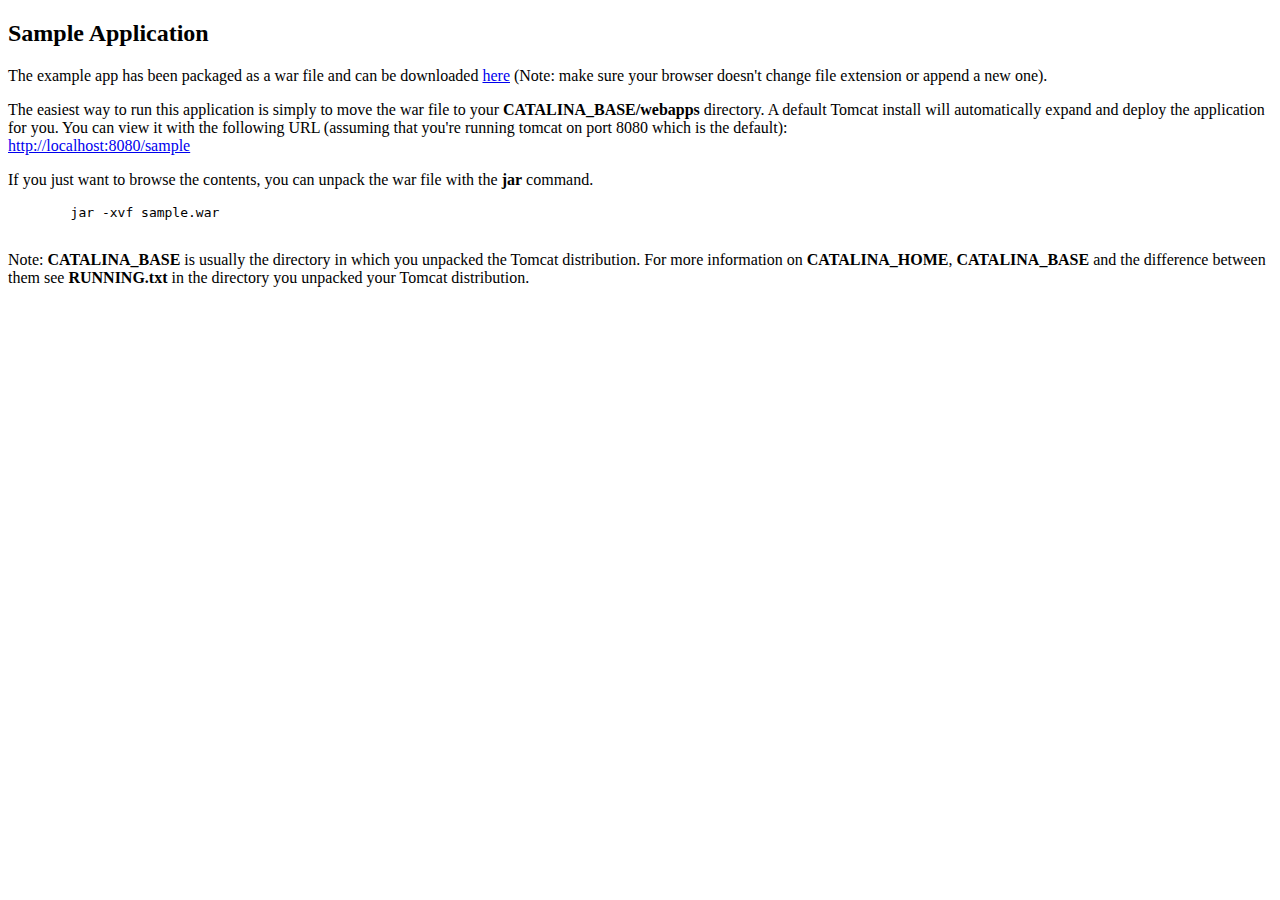
<file: webapps/docs/appdev/sample/index.html>
<!DOCTYPE html>
<!--
  Licensed to the Apache Software Foundation (ASF) under one or more
  contributor license agreements.  See the NOTICE file distributed with
  this work for additional information regarding copyright ownership.
  The ASF licenses this file to You under the Apache License, Version 2.0
  (the "License"); you may not use this file except in compliance with
  the License.  You may obtain a copy of the License at

      http://www.apache.org/licenses/LICENSE-2.0

  Unless required by applicable law or agreed to in writing, software
  distributed under the License is distributed on an "AS IS" BASIS,
  WITHOUT WARRANTIES OR CONDITIONS OF ANY KIND, either express or implied.
  See the License for the specific language governing permissions and
  limitations under the License.
-->
<html>
<head>
<meta charset="UTF-8" />
<meta name="author" content="Ben Souther" />
<title>Sample Application</title>
</head>
<body>
<h2>Sample Application</h2>
      <p>
        The example app has been packaged as a war file and can be downloaded
        <a href="sample.war">here</a> (Note: make sure your browser doesn't
        change file extension or append a new one).
      </p>
      <p>
        The easiest way to run this application is simply to move the war file
        to your <b>CATALINA_BASE/webapps</b> directory. A default Tomcat install
        will automatically expand and deploy the application for you. You can
        view it with the following URL (assuming that you're running tomcat on
        port 8080 which is the default):
        <br />
        <a href="http://localhost:8080/sample">http://localhost:8080/sample</a>
      </p>
      <p>
        If you just want to browse the contents, you can unpack the war file
        with the <b>jar</b> command.
      </p>
      <pre>
        jar -xvf sample.war
      </pre>
      <p>
         Note: <b>CATALINA_BASE</b> is usually the directory in which you
         unpacked the Tomcat distribution. For more information on
         <b>CATALINA_HOME</b>, <b>CATALINA_BASE</b> and the difference between
         them see <b>RUNNING.txt</b> in the directory you unpacked your Tomcat
         distribution.
      </p>
</body>
</html>
</file>
<file: webapps/docs/images/docs-stylesheet.css>
@charset "utf-8";
/*
  Licensed to the Apache Software Foundation (ASF) under one or more
  contributor license agreements.  See the NOTICE file distributed with
  this work for additional information regarding copyright ownership.
  The ASF licenses this file to You under the Apache License, Version 2.0
  (the "License"); you may not use this file except in compliance with
  the License.  You may obtain a copy of the License at

      http://www.apache.org/licenses/LICENSE-2.0

  Unless required by applicable law or agreed to in writing, software
  distributed under the License is distributed on an "AS IS" BASIS,
  WITHOUT WARRANTIES OR CONDITIONS OF ANY KIND, either express or implied.
  See the License for the specific language governing permissions and
  limitations under the License.
*/

/* Fonts */
@import url("fonts/fonts.css");

/* General style */

h1, h2, h3, h4, h5, h6, th {
  font-weight: 600;
}

body {
  margin: 0;
}

body, input {
  font-family: 'Open Sans', sans-serif;
  font-size: 10.5pt;
}

code, pre {
  font-family: Consolas, monospace;
}

img {
  border: 0;
}

table {
  border-collapse: collapse;
  text-align: left;
}
table *:not(table) {
  /* Prevent border-collapsing for table child elements like <div> */
  border-collapse: separate;
}

th {
  text-align: left;
}

main {
  /* Remove this once all IEs support <main> element */
  display: block;
}


/* Layout */

#wrapper {
  min-width: 400px;
}

#header {
  border-bottom: 1px solid #bbb;
}

@media not print {
    #header {
        box-shadow: 0 0 7px #aaa;
    }
}

#header > div {
  padding-left: 15px;
  padding-right: 15px;

  /* Work-around for old browsers: */
  background-color: #F8F3E4;
  background: linear-gradient(to bottom, #ffffff -10%, #F8F3E4 100%);
  position: relative;
}

#header .logo {
  float: left;
  padding-top: 10px;
  min-width: 190px;
}

#header .logo  img{
  /* To avoid that the Font Descender being added to the parent div's height */
  vertical-align: middle;
}

#header .asfLogo {
  float: right;
  position: relative;
  top: 8px;
}

#header h1 {
  margin-top: 0.6em;
  margin-bottom: 0;
}

#header .versionInfo {
  font-size: 13pt;
  margin-bottom: 1em;
}

#middle {
  display: table;
  table-layout: fixed;
  margin: 0;
  width: 100%;
}
#middle > div { display: table-row; }
#middle > div > div { display: table-cell; vertical-align: top; }



#mainLeft {
  width: 190px;
}

#mainLeft > div {
  margin-top: -1px; /* to overwrite border of element above */
  padding-left: 16px;
  padding-right: 14px;
  padding-top: 6px;
  padding-bottom: 15px;
  background-color: #F8F3E4;
  border-right: 1px solid #bbb;
  border-bottom: 1px solid #bbb;
  font-size: 10pt;
  border-bottom-right-radius: 20px;
  box-shadow: 0 0 5px #aaa;
}

#mainLeft h2 {
  margin-bottom: 0.2em;
  font-size: 1.2em;
}

#mainLeft ul {
  padding: 0;
  margin: 0;
  list-style-type: none;
}

#mainLeft ul a {
  text-indent: -0.6em;
  padding-left: 1.4em;
  display: block;
  text-decoration: none;
  color: #444;
}
#mainLeft ul a:hover {
  color: #000;
  background-color: #D1c9b9;
}

#mainRight {
  padding-left: 14px;
  padding-right: 20px;

}

#footer {
  margin-top: 30px;
  padding-top: 20px;
  padding-bottom: 20px;
  padding-left: 20px;
  padding-right: 20px;
  border-top: 1px solid #ccc;
  color: #444;
  text-align: center;
  /* font-style: italic; */
  font-size: 9pt;
}


/* Content */

#content div.text {
  padding-left: 1em;
  padding-left: 1em;
}

#content h3, #content h4, #content h5, #content h6 {
  padding-left: 5px;
  padding-right: 5px;
  background-color: #eaeaea;
}

@media not print {
    #content h3, #content h4, #content h5, #content h6 {
        border: 1px solid #ccc;
        border-radius: 4px;
    }
}

#content h4, #content h5, #content h6 {
  background-color: #f6f6f6;
}

code {
  background-color: rgb(224,255,255);
}

div.codeBox pre code, code.attributeName, code.propertyName, code.noHighlight, .noHighlight code {
  background-color: transparent;
}
div.codeBox {
  overflow: auto;
  margin: 1em 0;
}
div.codeBox pre {
  margin: 0;
  padding: 4px;
  border: 1px solid #999;
  border-radius: 5px;
  background-color: #eff8ff;
  display: table; /* To prevent <pre>s from taking the complete available width. */
  /*
  When it is officially supported, use the following CSS instead of display: table
  to prevent big <pre>s from exceeding the browser window:
  max-width: available;
  width: min-content;
  */
}

div.codeBox pre.wrap {
  white-space: pre-wrap;
}


table.defaultTable tr, table.detail-table tr {
    border: 1px solid #CCC;
}

table.defaultTable tr:nth-child(even), table.detail-table tr:nth-child(even) {
    background-color: #FAFBFF;
}

table.defaultTable tr:nth-child(odd), table.detail-table tr:nth-child(odd) {
    background-color: #EEEFFF;
}

table.defaultTable th, table.detail-table th {
  background-color: #88b;
  color: #fff;
}

table.defaultTable th, table.defaultTable td, table.detail-table th, table.detail-table td {
  padding: 5px 8px;
}


p.notice {
  border: 1px solid rgb(255, 0, 0);
  background-color: rgb(238, 238, 238);
  color: rgb(0, 51, 102);
  padding: 0.5em;
  margin: 1em 2em 1em 1em;
}


/* Changelog-Styles */

ul.changelog {
  padding-left: 1em;
  list-style-type: none;
}

ul.changelog  li{
  padding-top: 5px;
  padding-bottom: 5px;
}

ul.changelog img {
  vertical-align: middle
}


/* Printer-only Styles */
@media print {
    .noPrint { display: none; }
    #middle > div > div#mainLeft { display: none; }
    a { color: inherit; text-decoration: none; }
}

/* Fix for Comments section which contains a <h4> */
#comments_thread h1, #comments_thread h2, #comments_thread h3, #comments_thread h4, #comments_thread h5, #comments_thread h6 {
    border: none;
    background-color: transparent;
}
</file>
